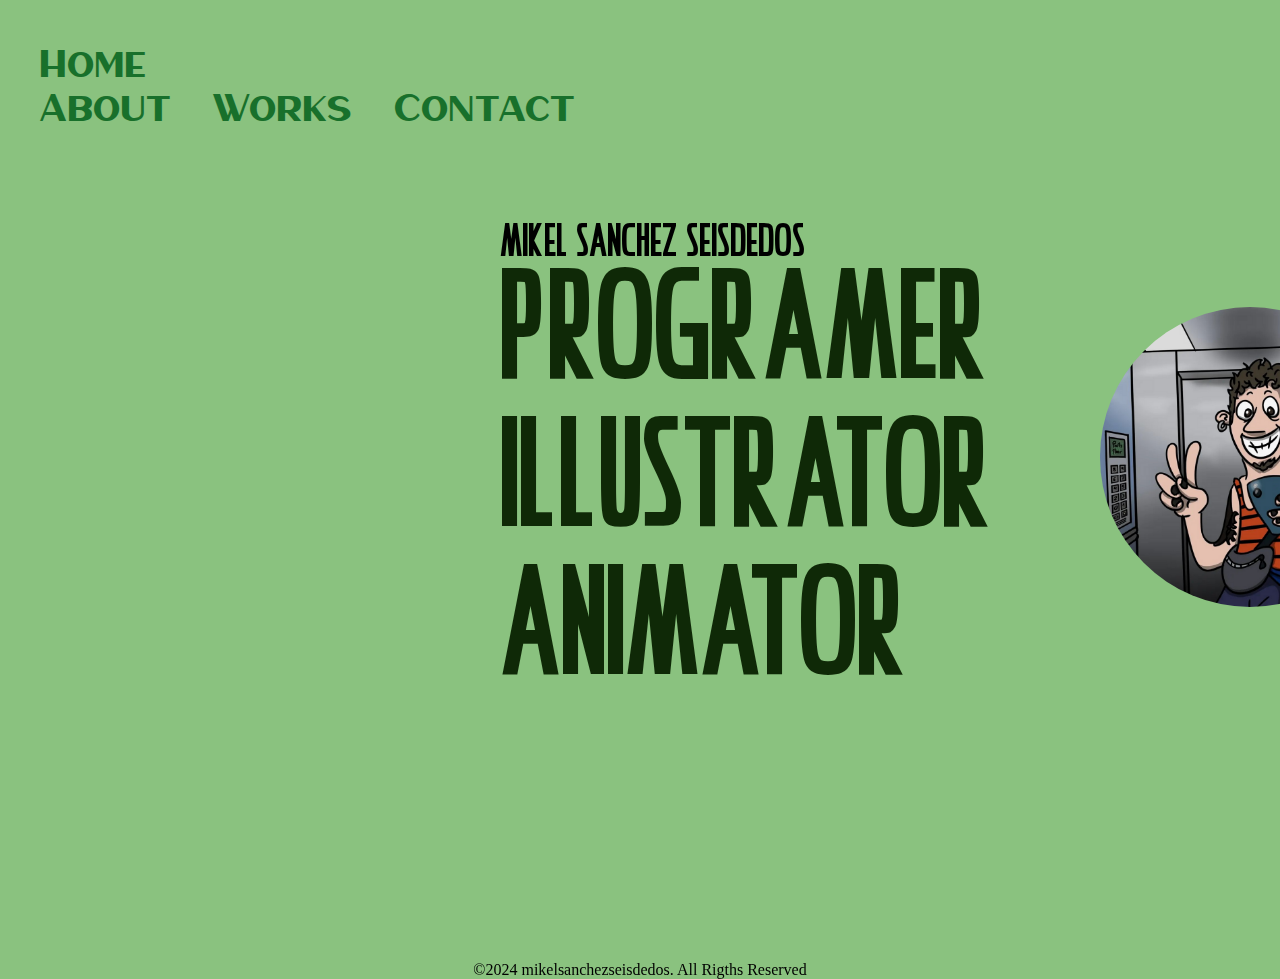
<file: index.html>
<!DOCTYPE html>
<html lang="en">
  <head>
    <meta charset="UTF-8" />
    <meta name="viewport" content="width=device-width, initial-scale=1.0" />
    <title>Mikel Sánchez Seisdedos "Porfolio"</title>
    <link rel="stylesheet" href="porfolio.css" />
  </head>

  <body class="bodyIndex">
    <header class="cabecera">
      <a id="home" class="enlacespagina" href="index.html">Home</a>

      <a id="about" class="enlacespagina" href="porfolio_aboutme.html">About</a>
      <a id="works" class="enlacespagina" href="porfolio_works.html">Works</a>
      <a id="contact" class="enlacespagina" href="porfolio_contacto.html">Contact</a>
    </header>
    <main>
      <div id="homeElements">
        <div>
          <p id="Nombre">Mikel Sanchez Seisdedos</p>
          <p id="profesion">Programer</p>
          <p id="profesion">Illustrator</p>
          <p id="profesion">Animator</p>
        </div>
        <img
          id="imagendeinicio"
          src="Recursos/imagenes/Screenshot 2024-03-25 at 23-55-50 Mikelondrio 6-D-2 (@mikelondrio) • Fotos y vídeos de Instagram.png"
          alt="Dibujo de inicio"
        />
      </div>
    </main>
    <footer>
      <p id="footermikelH">©2024 mikelsanchezseisdedos. All Rigths Reserved</p>
    </footer>
  </body>
</html>
</file>
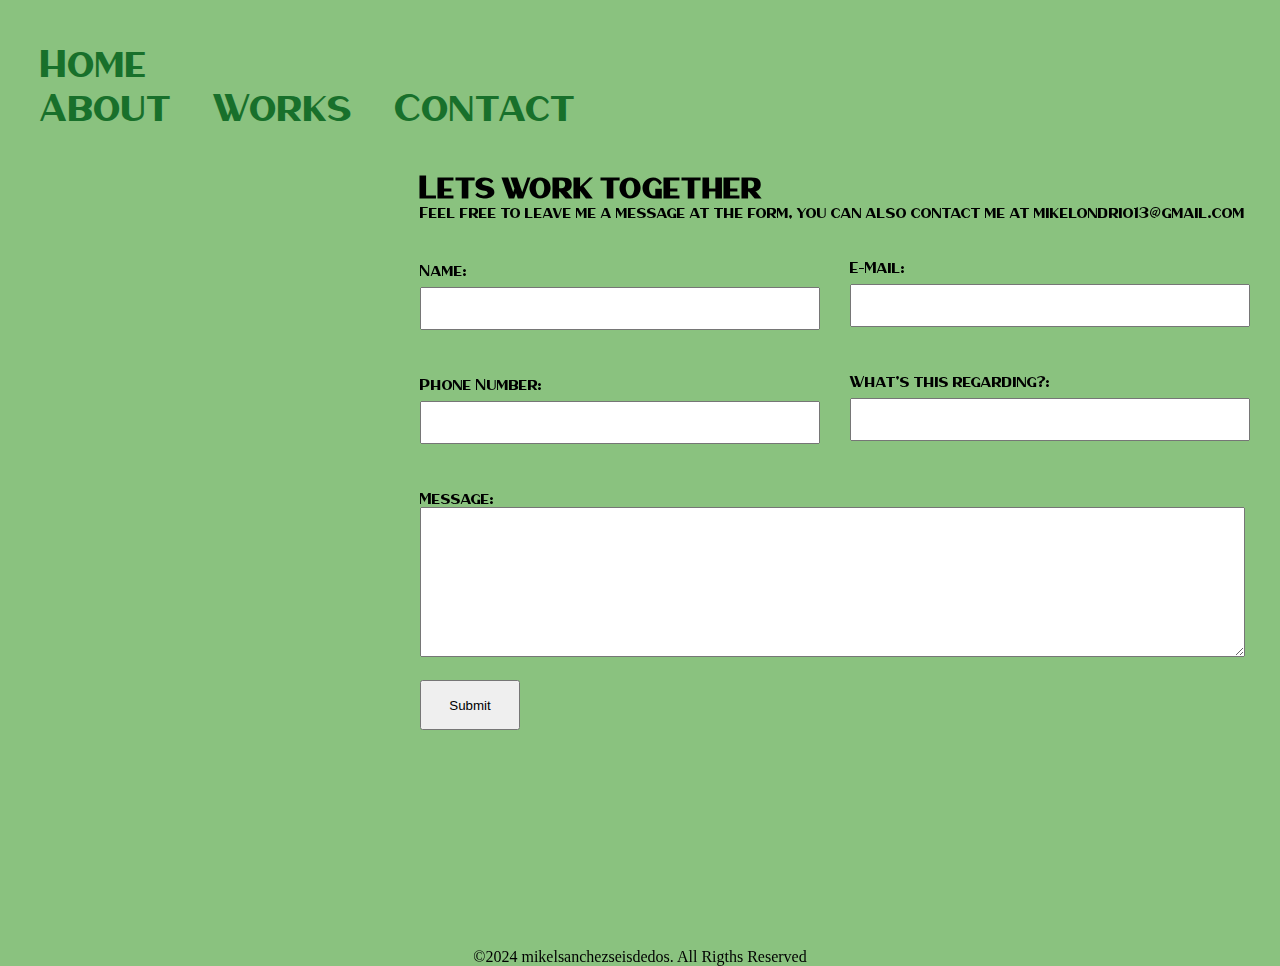
<file: porfolio_contacto.html>
<!DOCTYPE html>
<html lang="en">
<head>
    <meta charset="UTF-8">
    <meta name="viewport" content="width=device-width, initial-scale=1.0">
    <title>Mikel Sánchez Seisdedos "Porfolio"</title>
    <link rel="stylesheet" href="porfolio.css">
</head>

<body>
    <header>
        <a id="home" class="enlacesPagina" href="index.html">Home</a>

        <a id="about" class="enlacesPagina" href="porfolio_aboutme.html">About</a>
        <a id="works" class="enlacesPagina" href="porfolio_works.html">Works</a>
        <a id="contact" class="enlacesPagina" href="porfolio_contacto.html">Contact</a>
    </header>

    <main>
        <div id="contacto">
            <div id="textoContact">
                <h1>Lets work together</h1>
                <p>Feel free to leave me a message at the form, you can also contact me at mikelondrio13@gmail.com</p>
            </div>
            <div id="contactBox" class="contactBoxName">
                <label for="nombre">Name:</label><br>
                <input type="text" id="nombre" name="nombre" required>
            </div>
            <div id="contactBox" class="contactBoxEmail">
                <label for="email">E-Mail:</label><br>
                <input type="email" id="email" name="email" required>
            </div>
            <div id="contactBox" class="contactBoxTelefono">
                <label for="telefono">Phone Number:</label><br>
                <input type="text" id="telefono" name="telefono" required>
            </div>
            <div id="contactBox" class="contactBoxWhat">
                <label for="nombre">What's this regarding?:</label><br>
                <input type="text" id="nombre" name="nombre" required>
            </div>

            <div id="contactBox" class="contactBoxMesagge">
                <label for="comentarios">Message:</label><br>
                <textarea id="comentarios" name="comentarios"></textarea>
            </div>
    
            <button id="contactButton" type="submit">Submit</button>
        </div>
   </main>
   <footer>
        <p id="footermikelC">©2024 mikelsanchezseisdedos. All Rigths Reserved</p>     
   </footer>

</body>
</html>
</file>
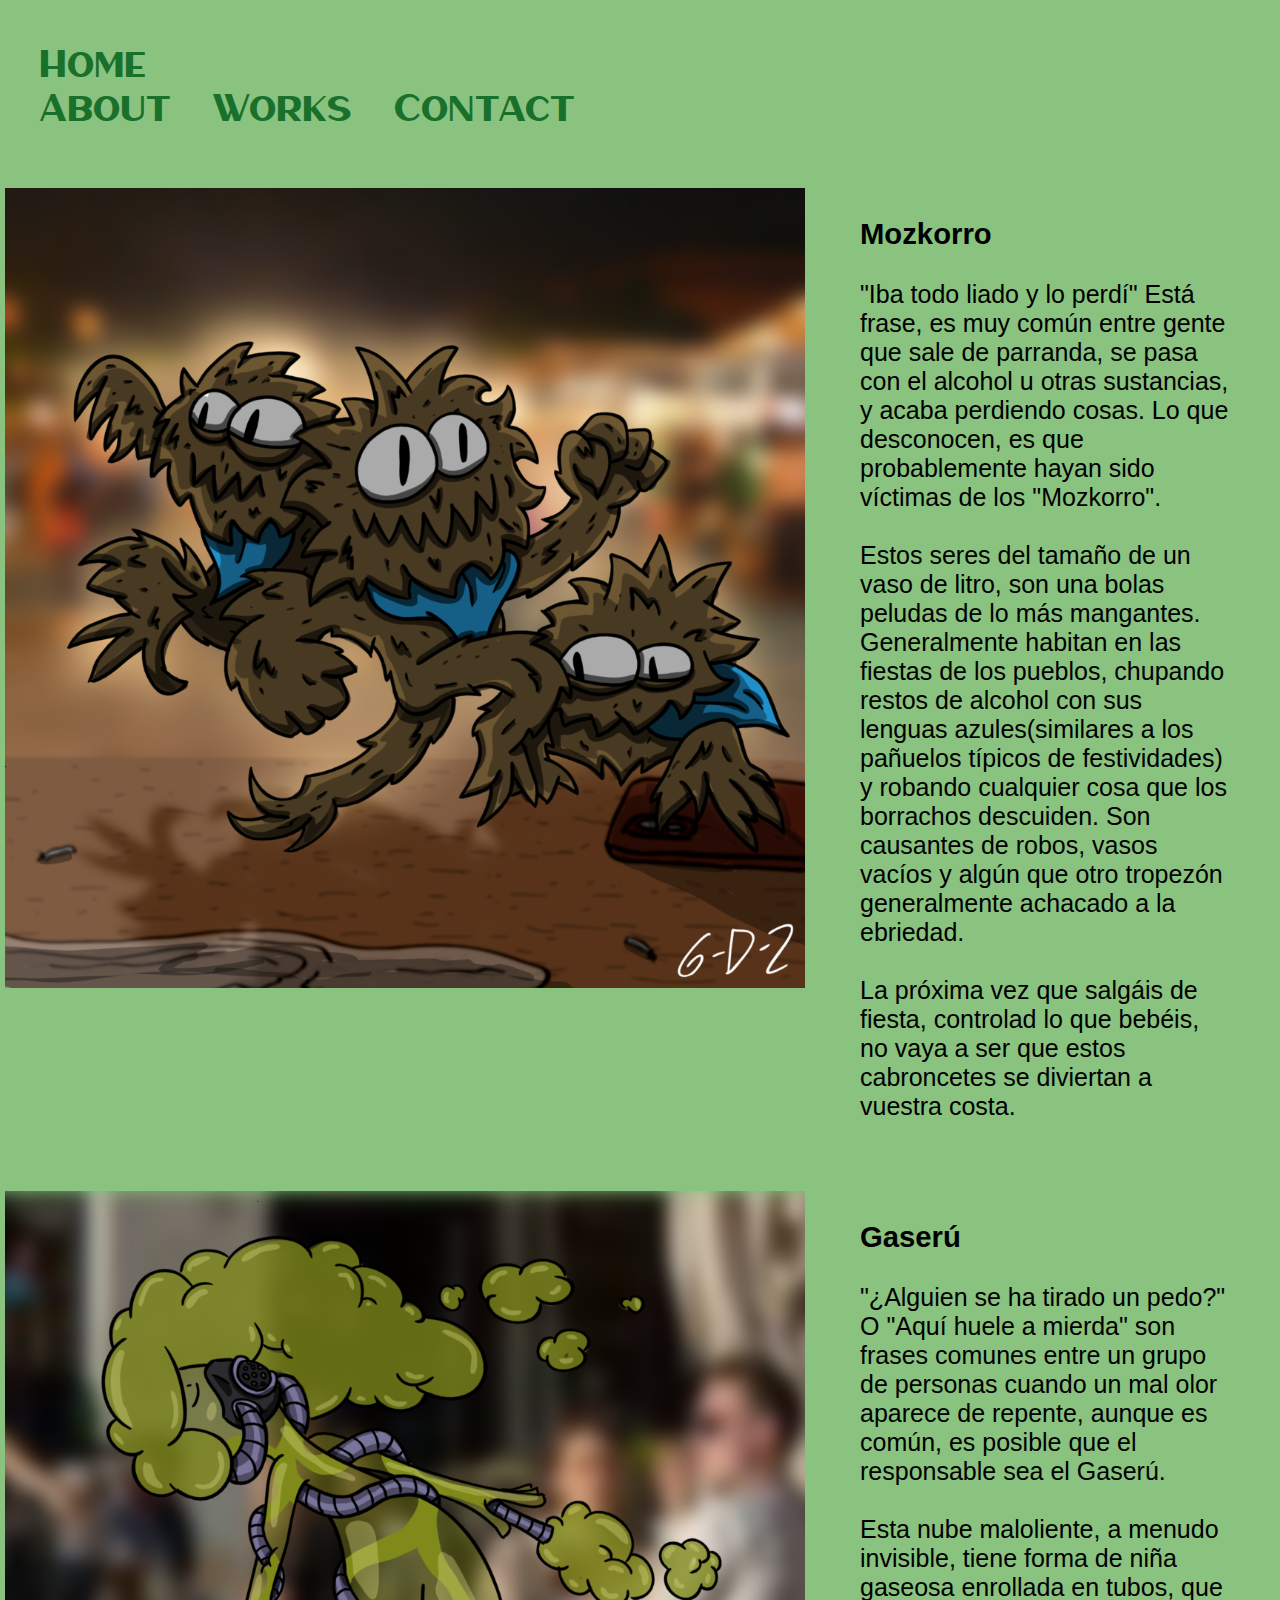
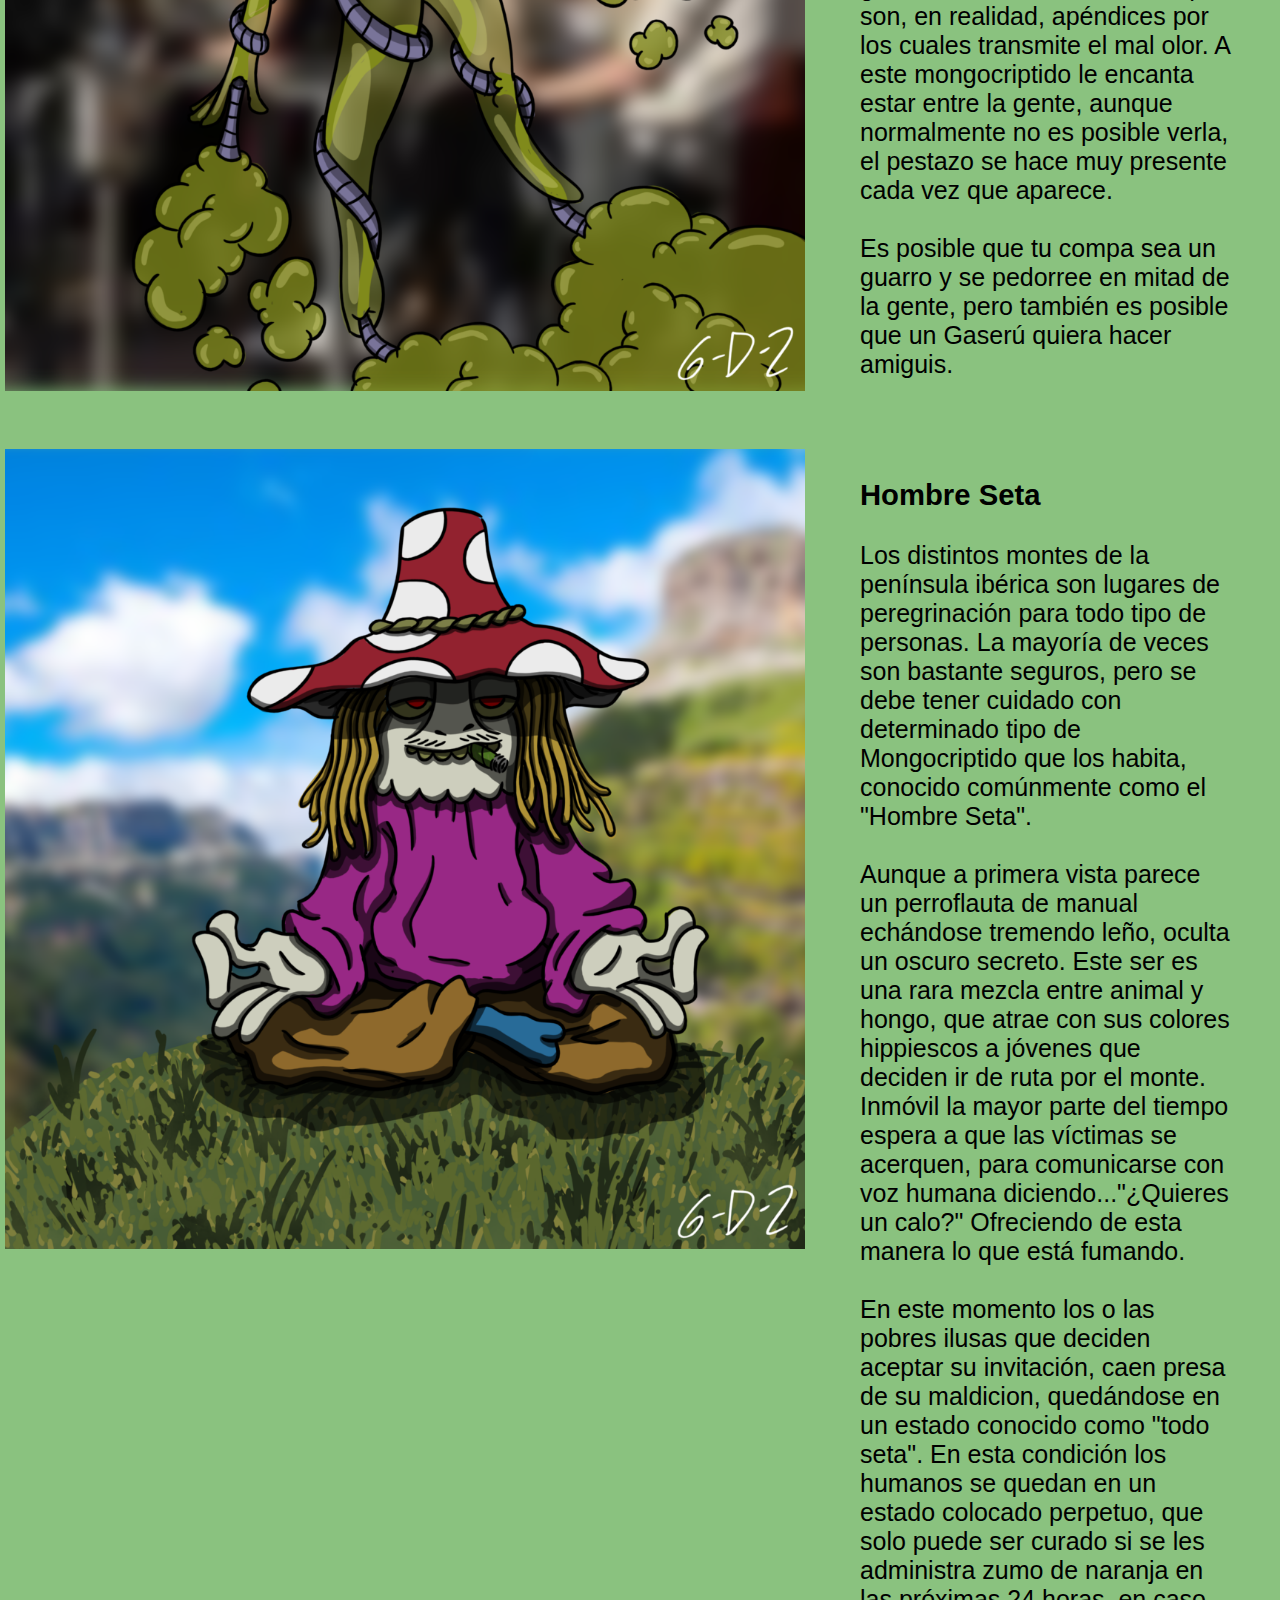
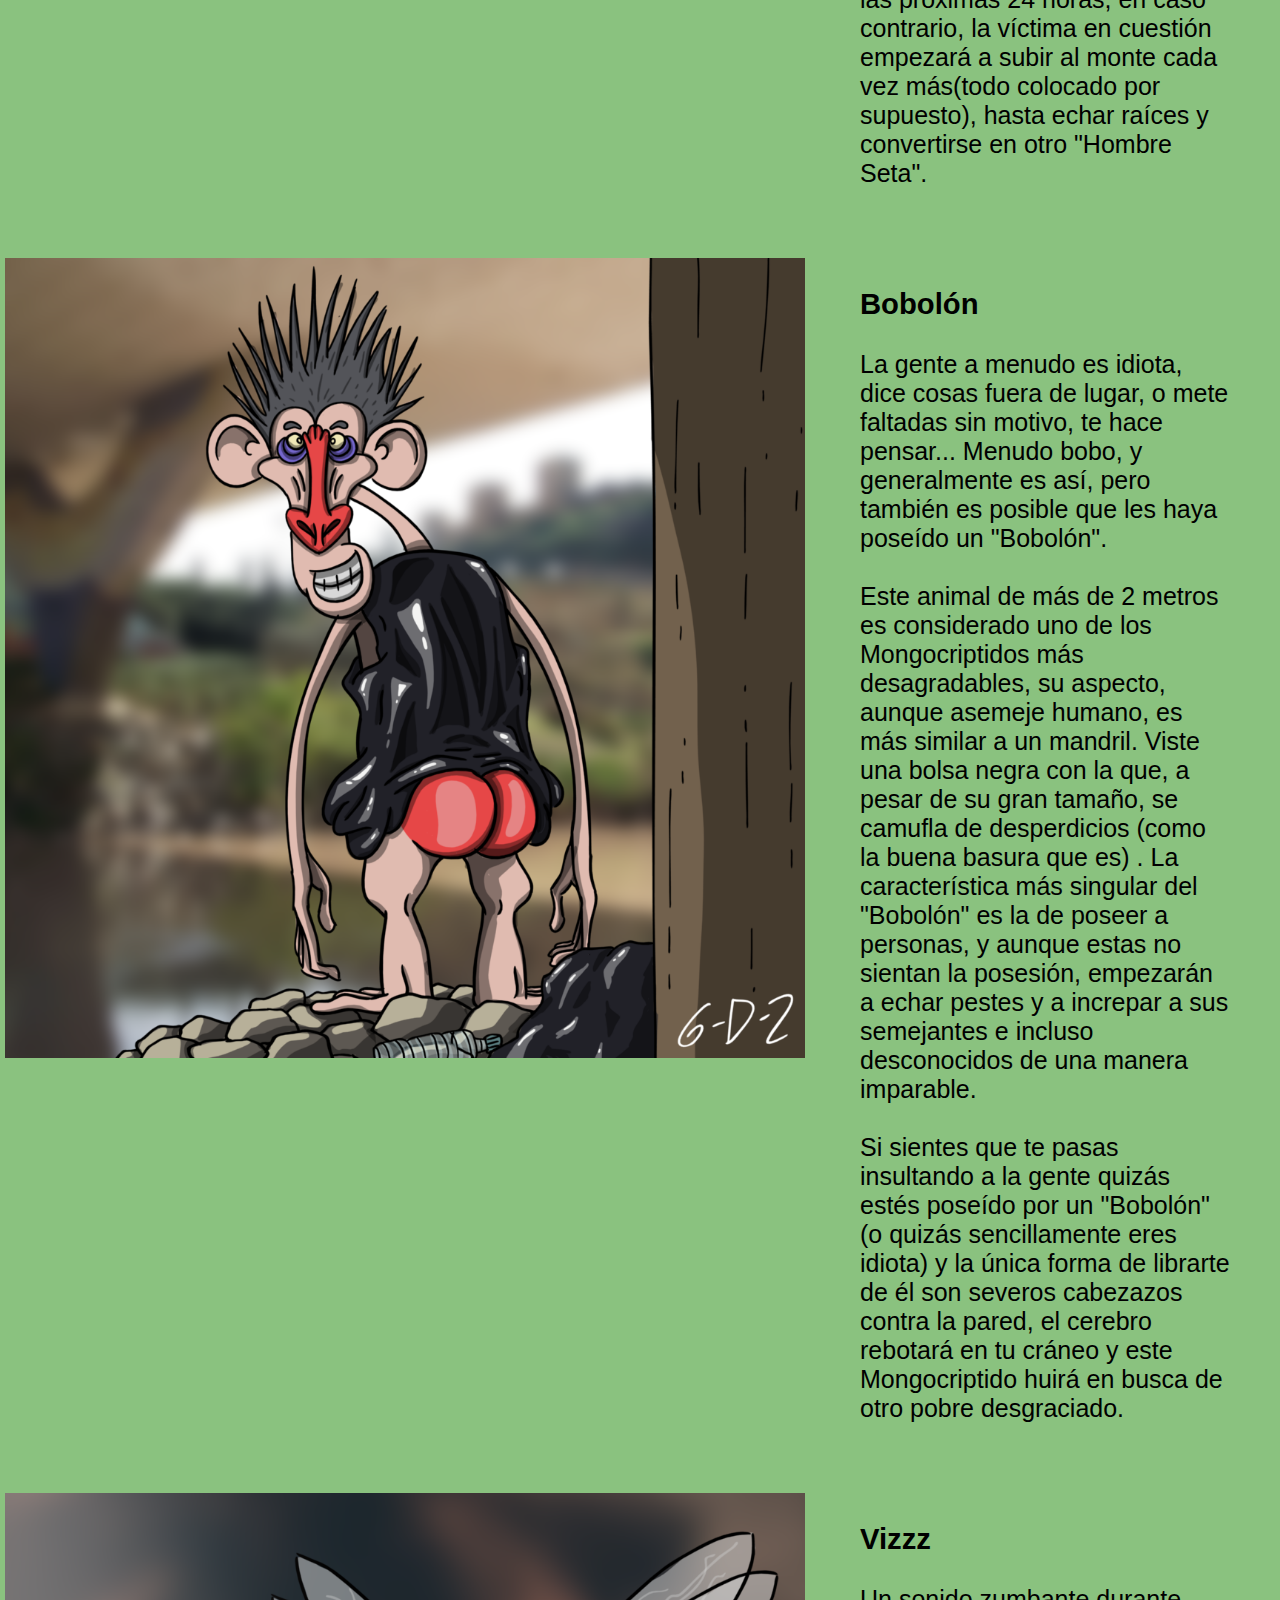
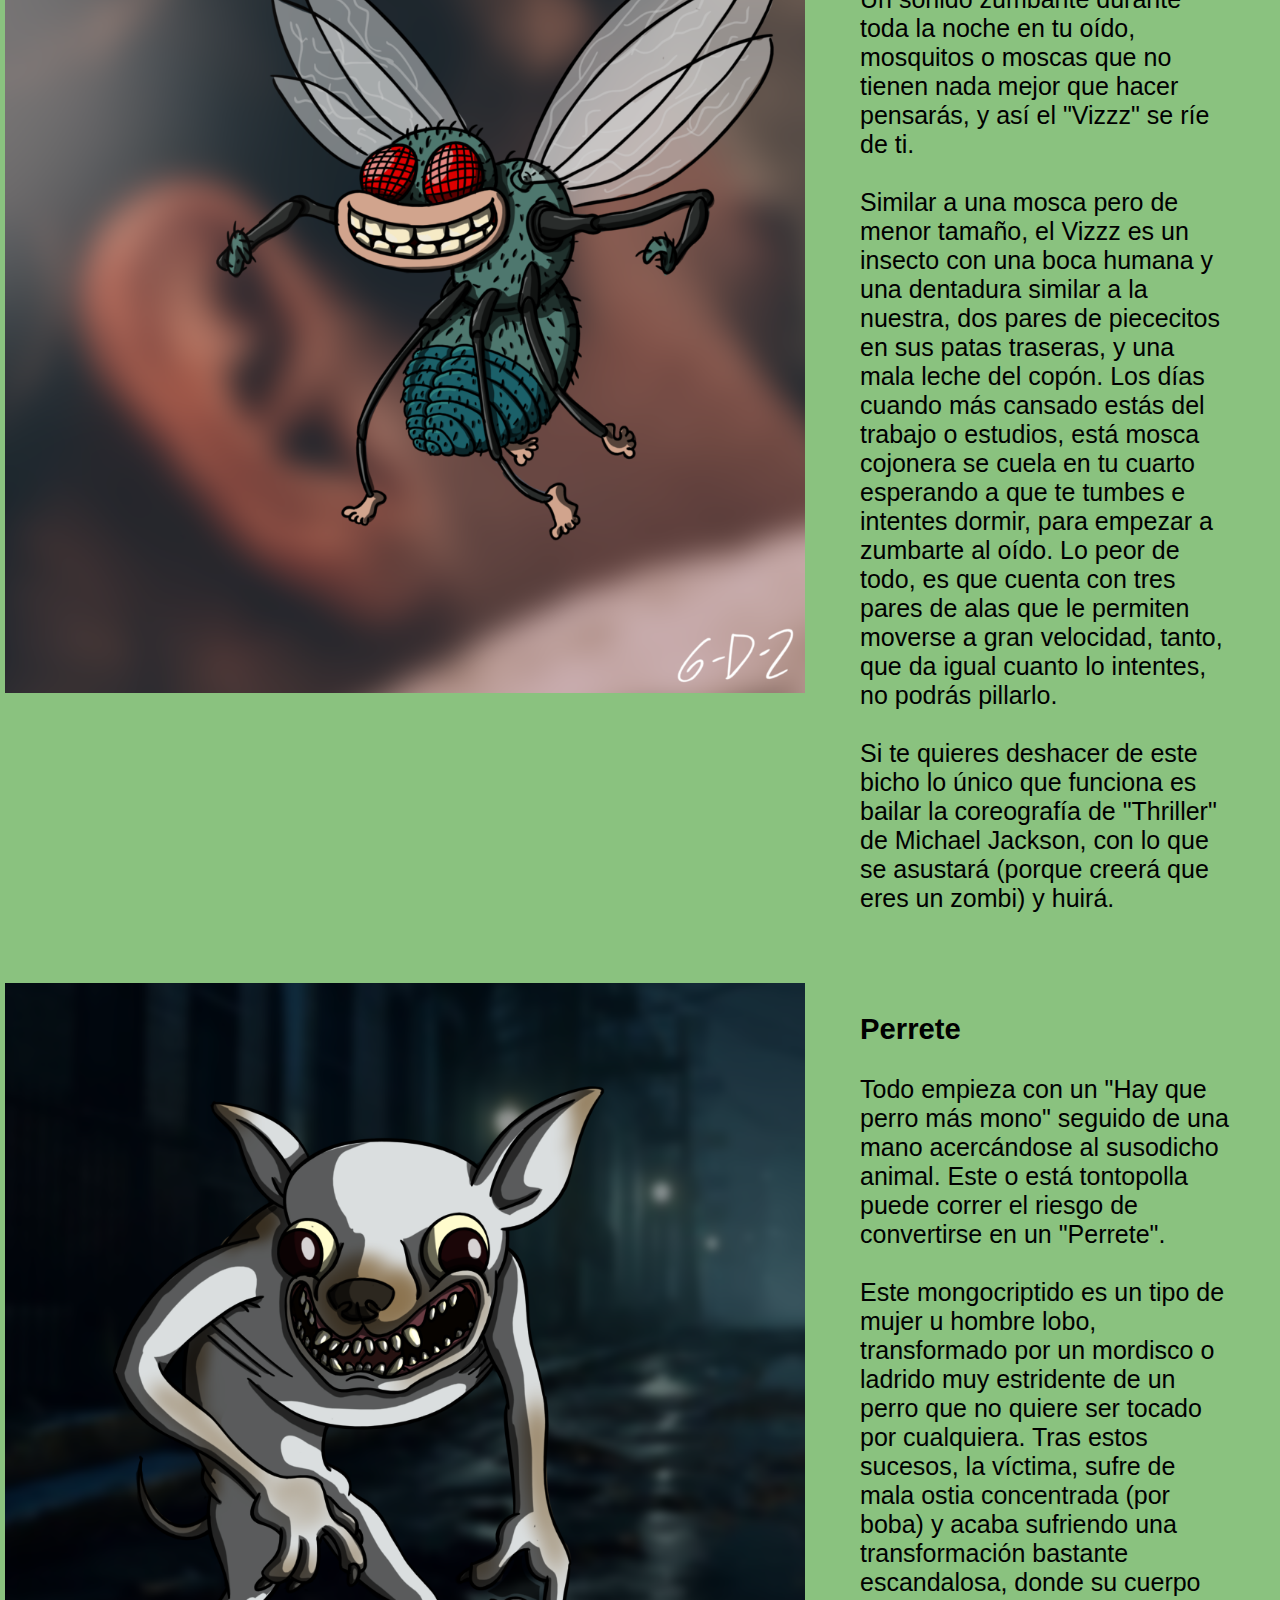
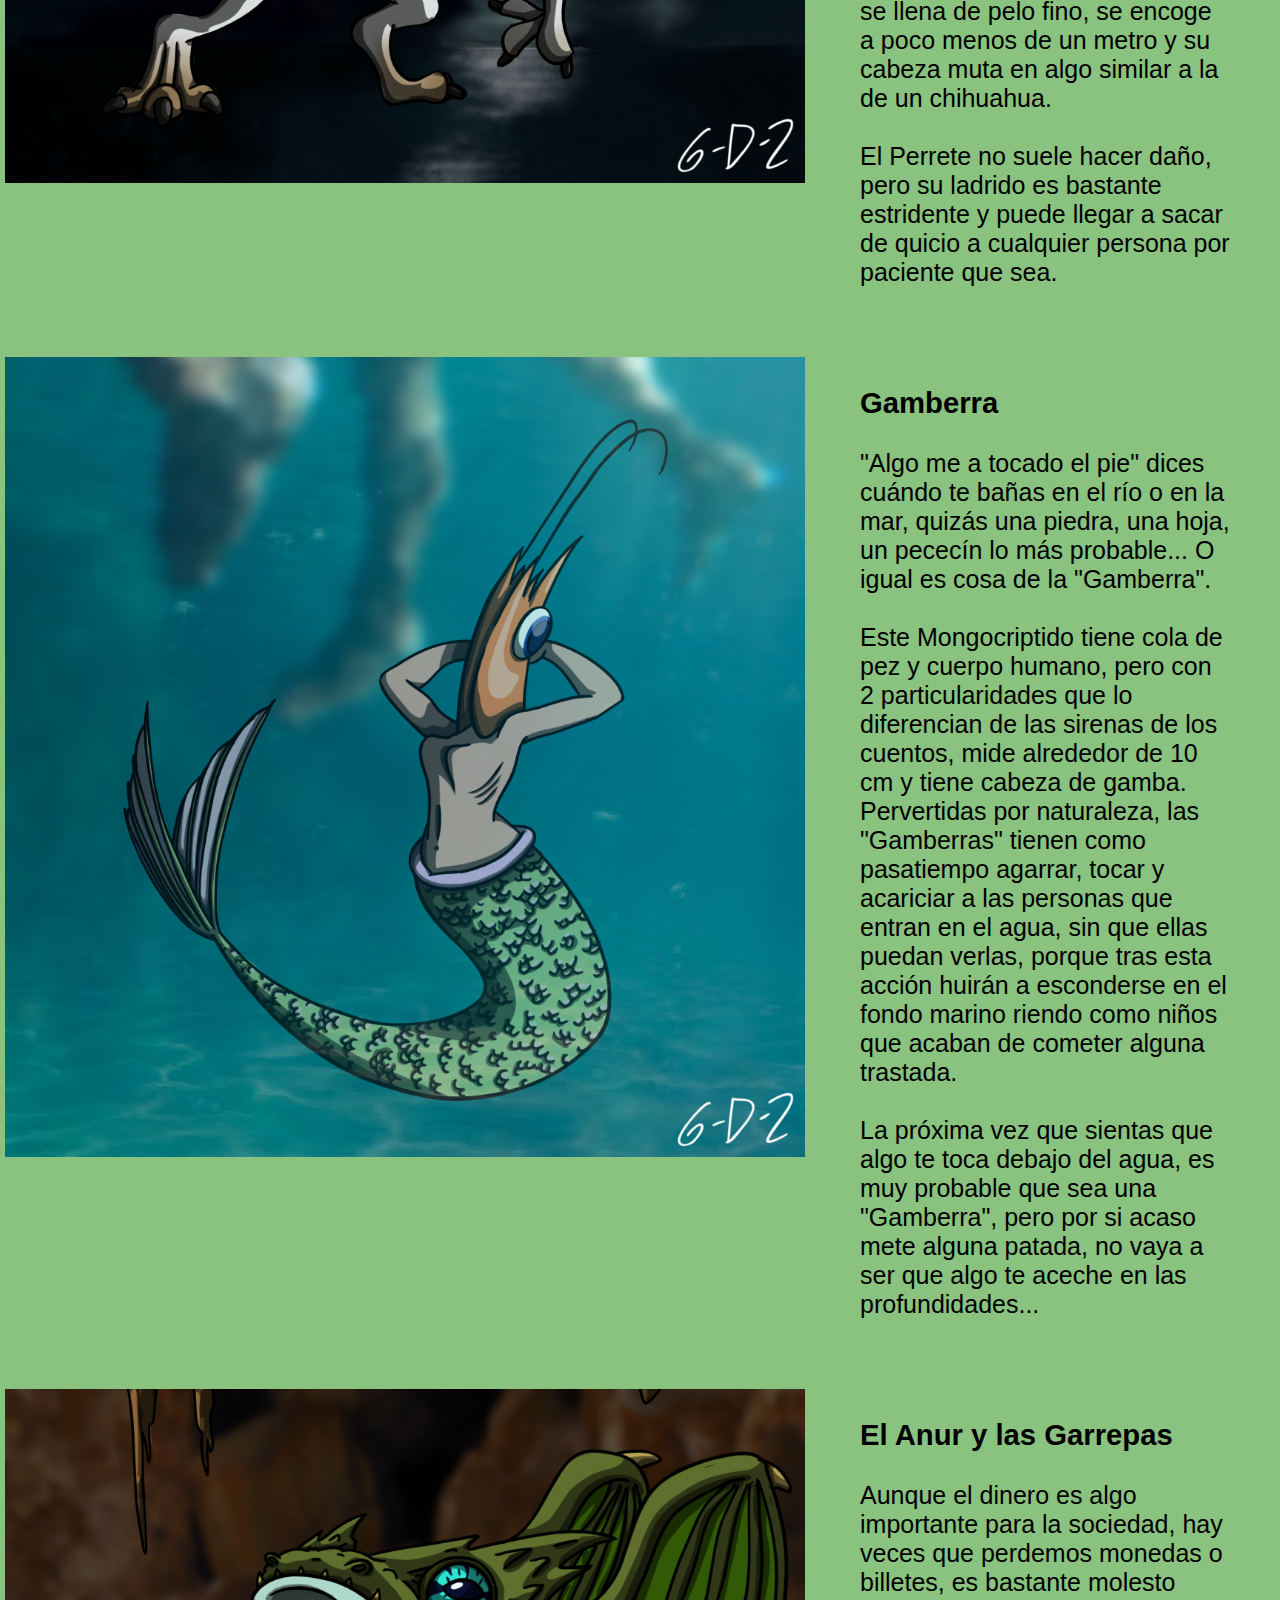
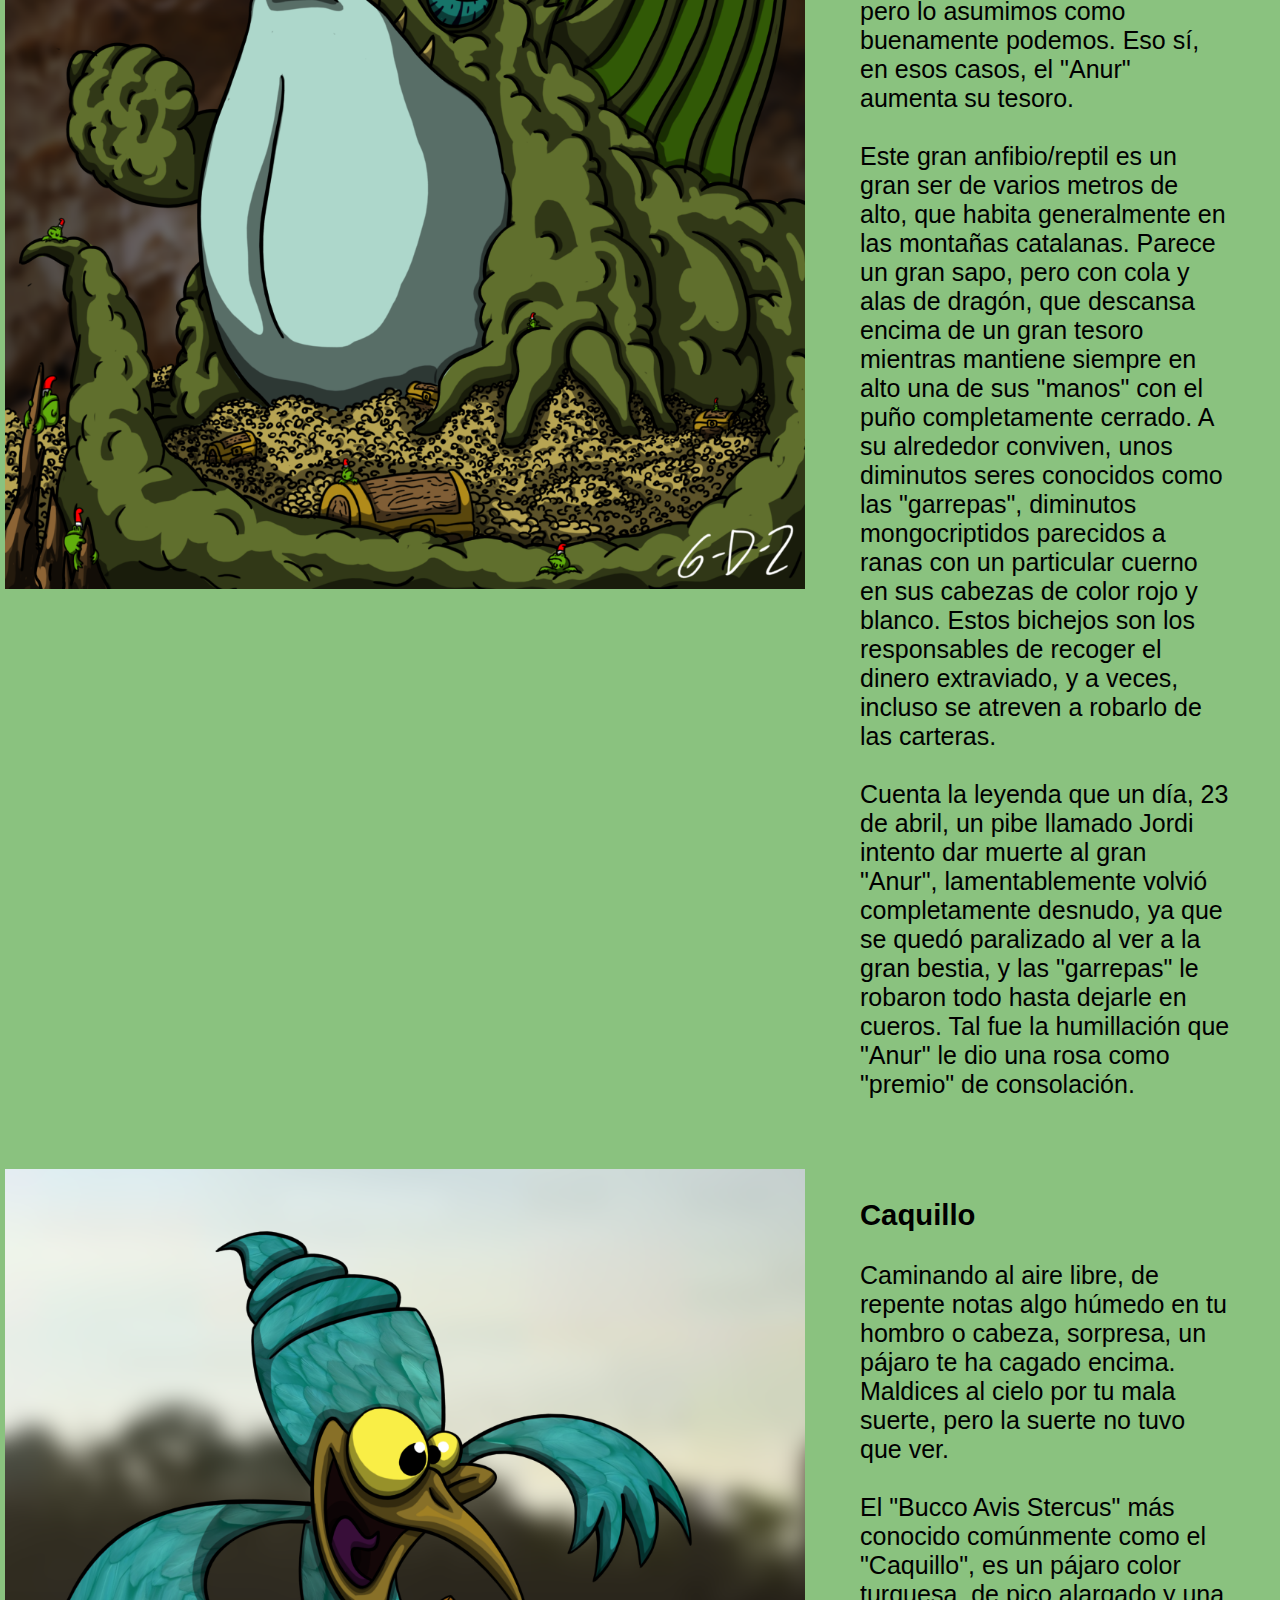
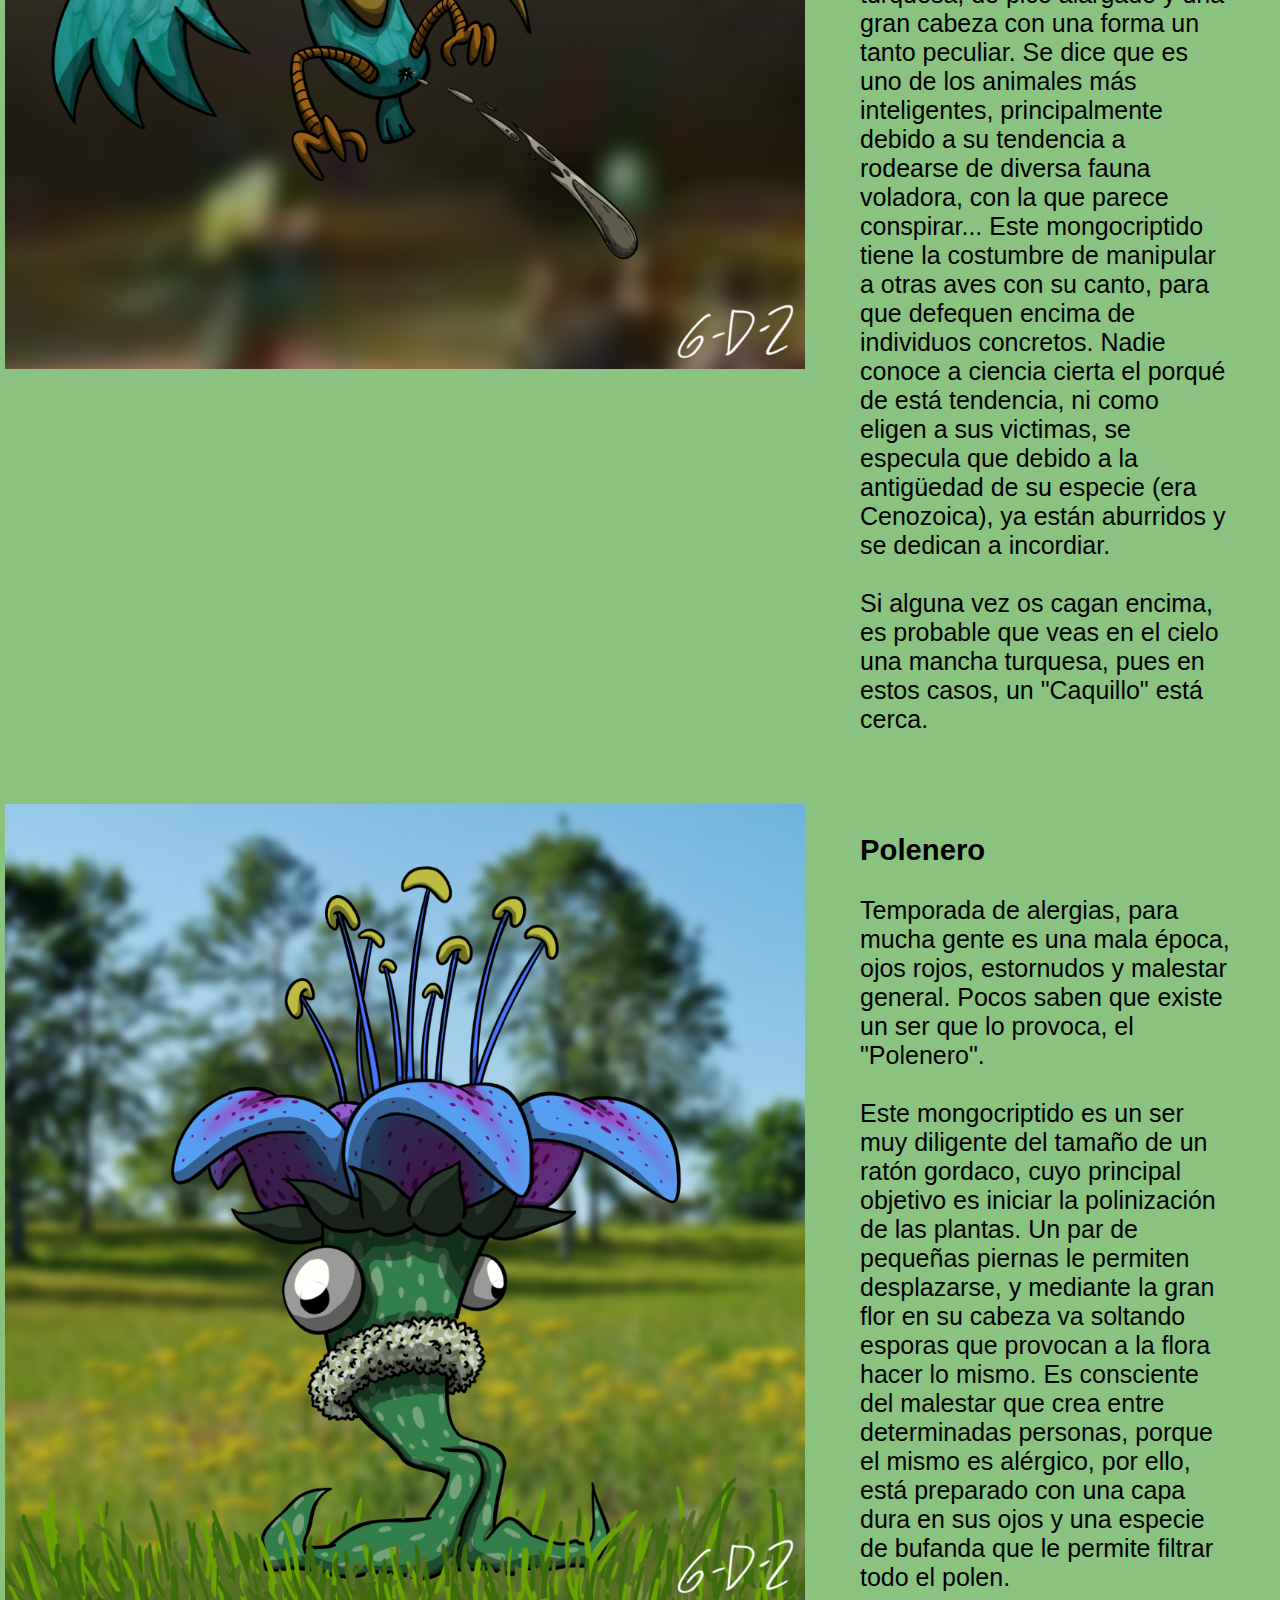
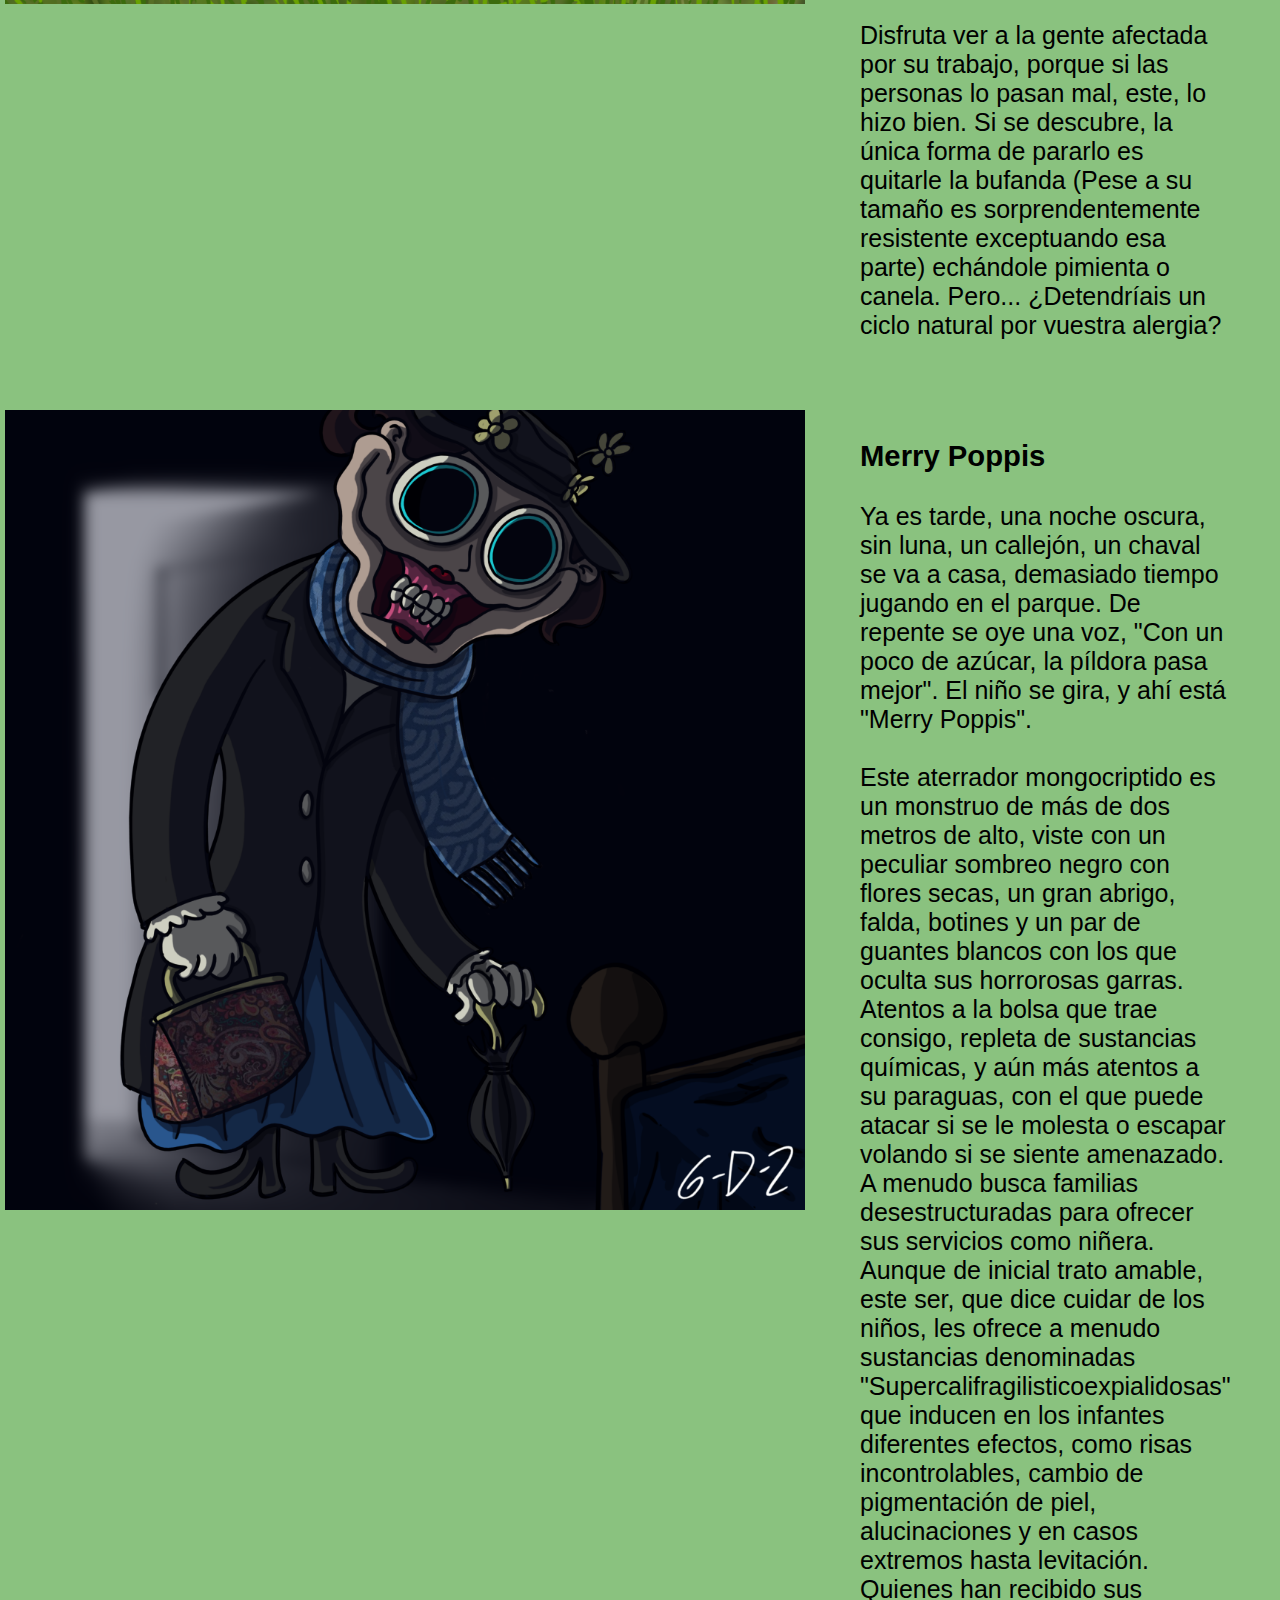
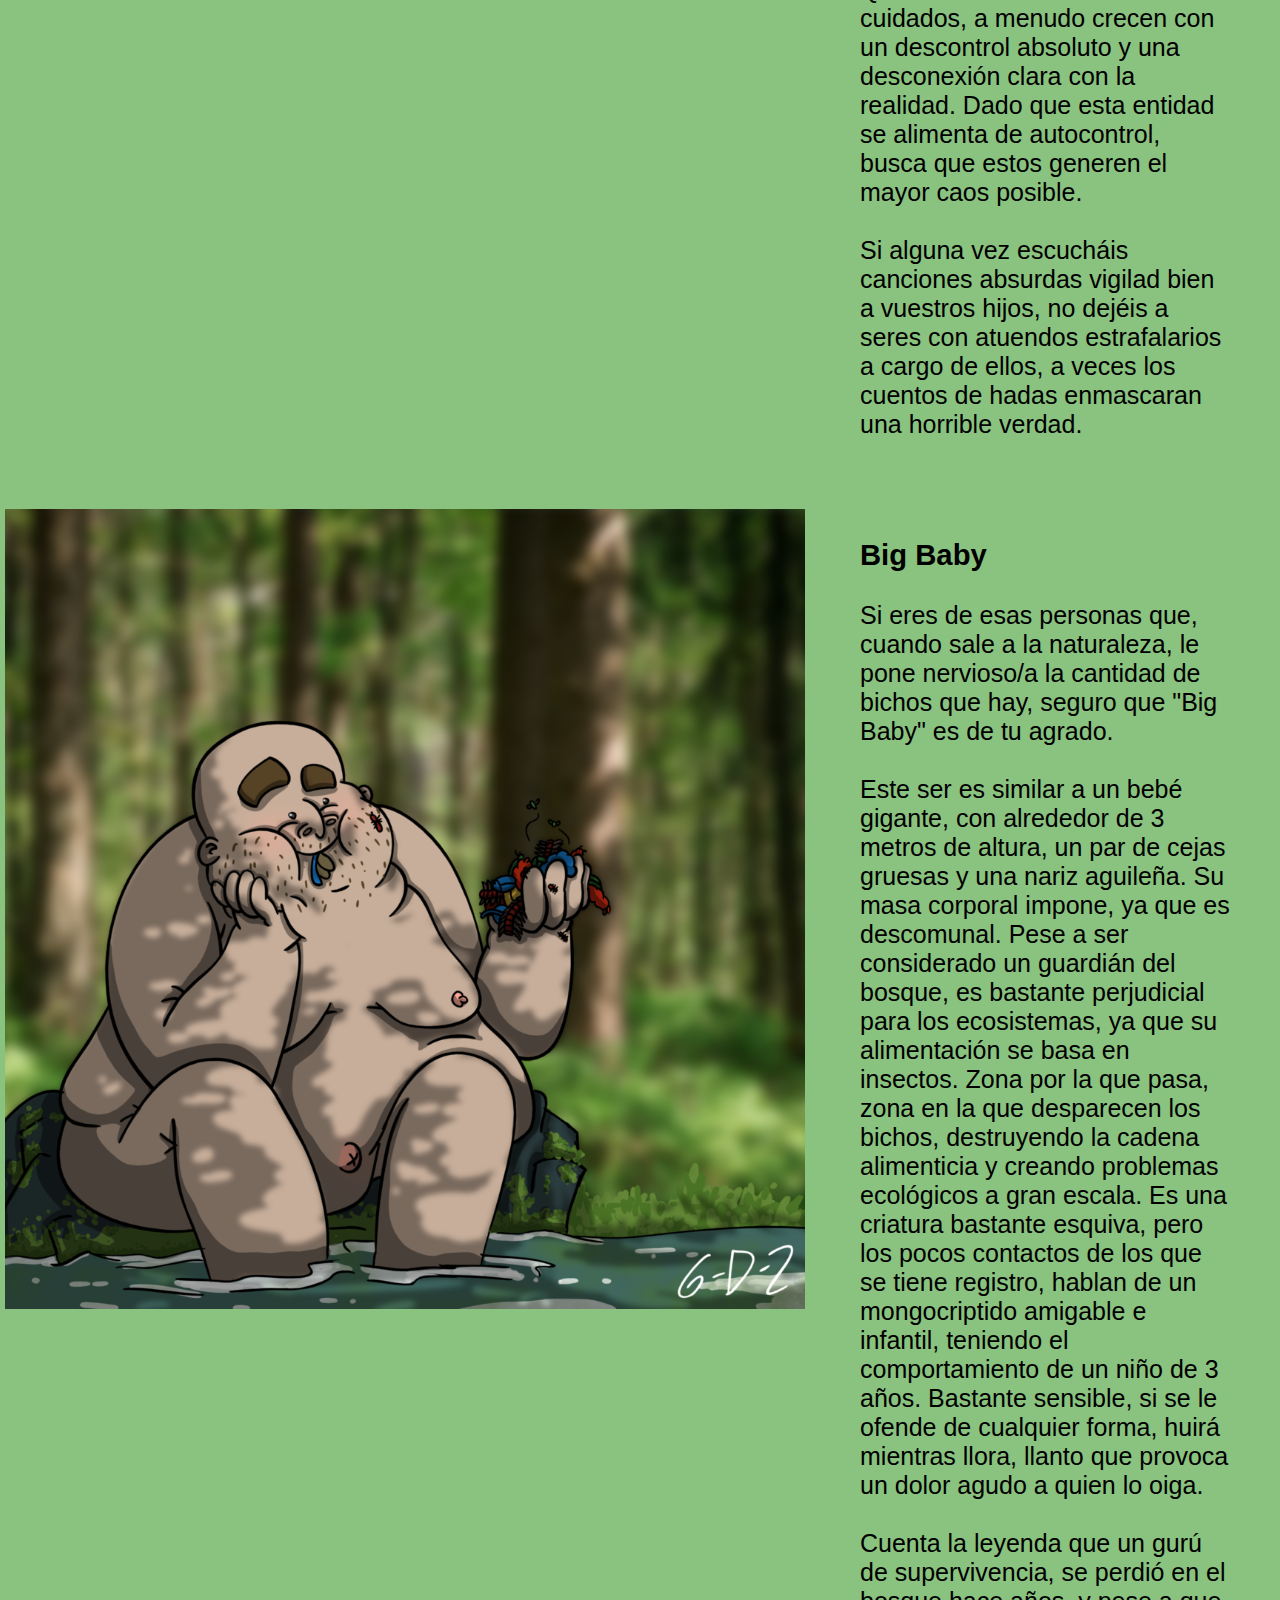
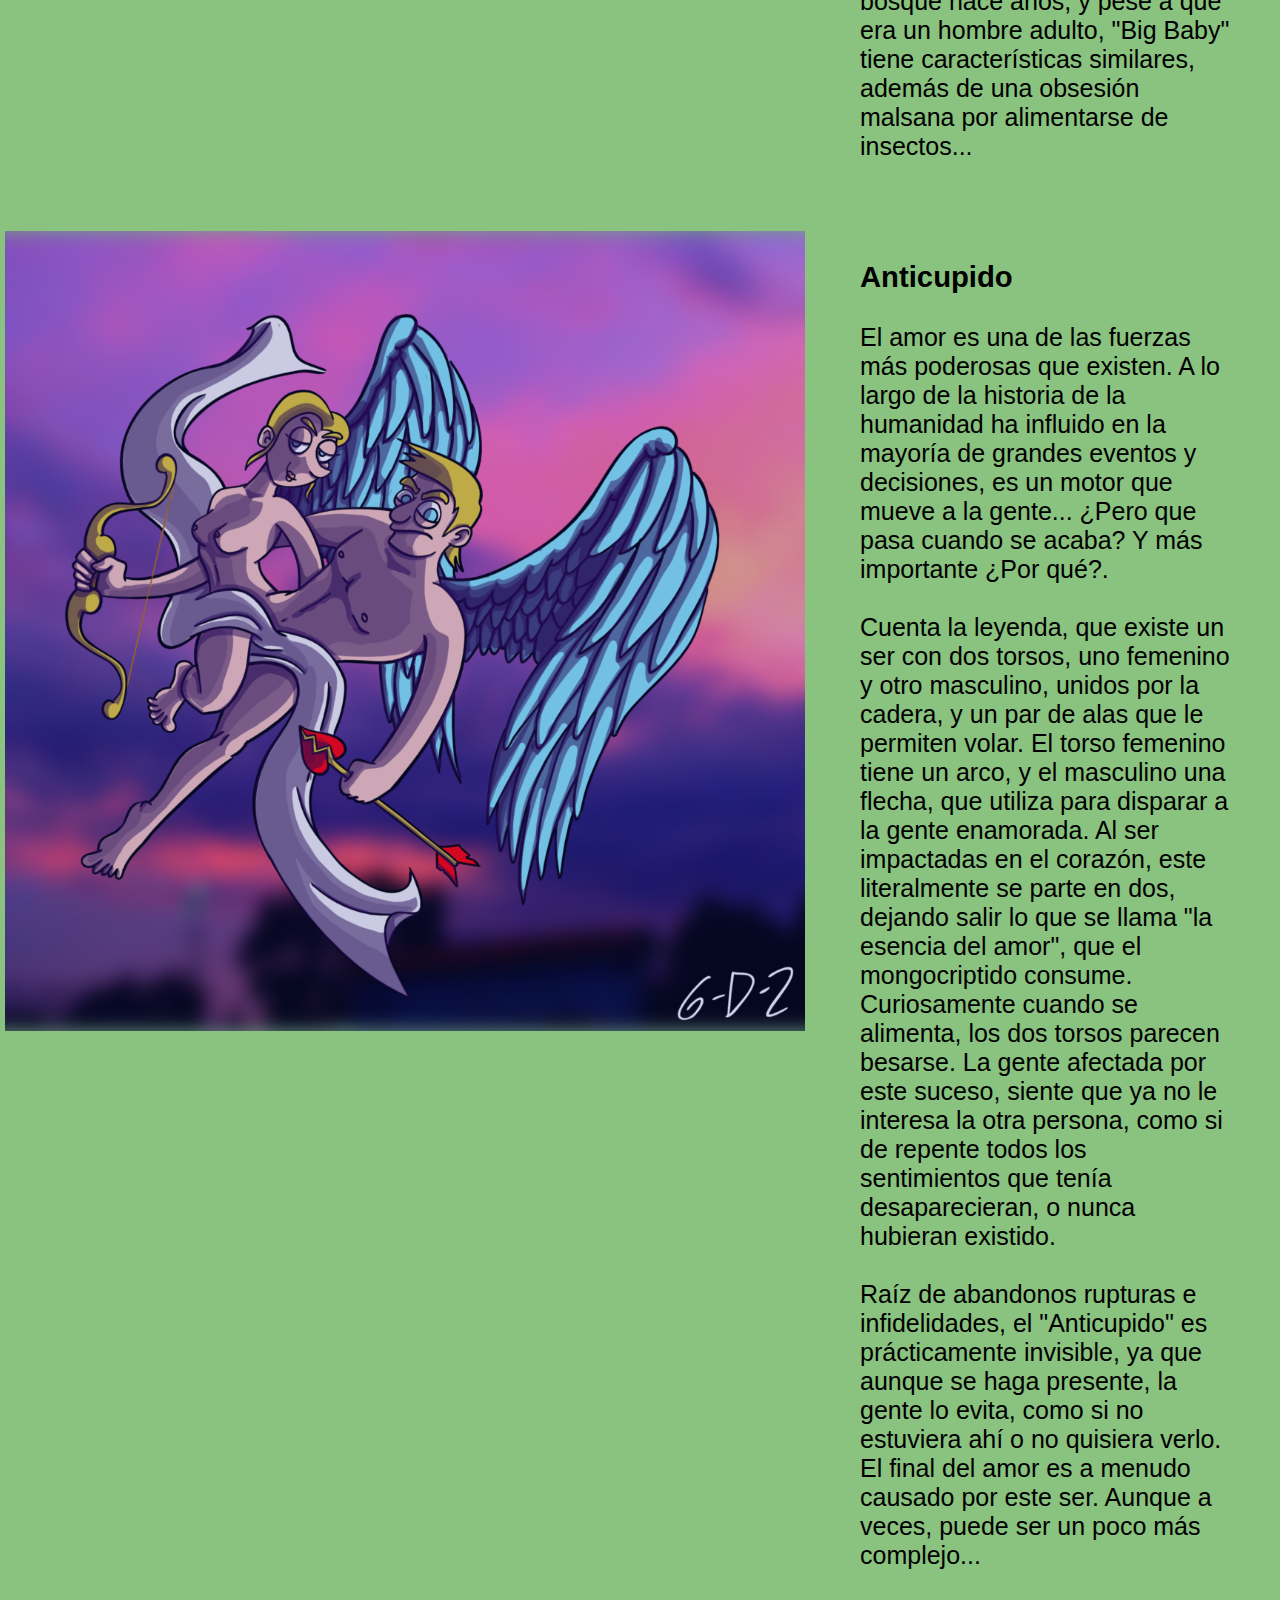
<file: porfolio_criptozoo.html>
<!DOCTYPE html>
<html lang="en">
  <head>
    <meta charset="UTF-8" />
    <meta name="viewport" content="width=device-width, initial-scale=1.0" />
    <title>Mikel Sánchez Seisdedos "Porfolio</title>
    <link rel="stylesheet" href="porfolio.css" />
  </head>

  <body>
    <header>
      <a id="home" class="enlacespagina" href="index.html">Home</a>

      <a id="about" class="enlacespagina" href="porfolio_aboutme.html">About</a>
      <a id="works" class="enlacespagina" href="porfolio_works.html">Works</a>
      <a id="contact" class="enlacespagina" href="porfolio_contacto.html"
        >Contact</a
      >
    </header>

    <main class="criptoGeneral">

      <div class="criptoObject1">

        <img src="Recursos/imagenes/Cryptozoologia/Mozkorro.png" alt="Mozkorro" class="criptoimg">

        <section class="criptoText">
          <h3>Mozkorro</h3><br>
          <p>"Iba todo liado y lo perdí" Está frase, es muy común entre gente que sale de parranda, se pasa con el alcohol u otras sustancias, y acaba perdiendo cosas.

            Lo que desconocen, es que probablemente hayan sido víctimas de los "Mozkorro". <br><br>
            
            Estos seres del tamaño de un vaso de litro, son una bolas peludas de lo más mangantes. Generalmente habitan en las fiestas de los pueblos, chupando restos de alcohol con sus lenguas azules(similares a los pañuelos típicos de festividades) y robando cualquier cosa que los borrachos descuiden. Son causantes de robos, vasos vacíos y algún que otro tropezón generalmente achacado a la ebriedad.
            
            <br><br>La próxima vez que salgáis de fiesta, controlad lo que bebéis, no vaya a ser que estos cabroncetes se diviertan a vuestra costa.</p>
        </section>

      </div>

      <div class="criptoObject2">

        <img src="Recursos/imagenes/Cryptozoologia/Gaserú.png" alt="Gaserú" class="criptoimg">

        <section class="criptoText">
          <h3>Gaserú</h3><br>
          <p>"¿Alguien se ha tirado un pedo?" O "Aquí huele a mierda" son frases comunes entre un grupo de personas cuando un mal olor aparece de repente, aunque es común, es posible que el responsable sea el Gaserú.<br><br>

            Esta nube maloliente, a menudo invisible, tiene forma de niña gaseosa enrollada en tubos, que son, en realidad, apéndices por los cuales transmite el mal olor. A este mongocriptido le encanta estar entre la gente, aunque normalmente no es posible verla, el pestazo se hace muy presente cada vez que aparece.
            
            <br><br>Es posible que tu compa sea un guarro y se pedorree en mitad de la gente, pero también es posible que un Gaserú quiera hacer amiguis.</p>
        </section>

      </div>

      <div class="criptoObject3">

        <img src="Recursos/imagenes/Cryptozoologia/Hombre_Seta.png" alt="Hombre Seta" class="criptoimg">

        <section class="criptoText">
          <h3>Hombre Seta</h3><br>
          <p>Los distintos montes de la península ibérica son lugares de peregrinación para todo tipo de personas. La mayoría de veces son bastante seguros, pero se debe tener cuidado con determinado tipo de Mongocriptido que los habita, conocido comúnmente como el "Hombre Seta".<br><br>

            Aunque a primera vista parece un perroflauta de manual echándose tremendo leño, oculta un oscuro secreto. Este ser es una rara mezcla entre animal y hongo, que atrae con sus colores hippiescos a jóvenes que deciden ir de ruta por el monte.
            Inmóvil la mayor parte del tiempo espera a que las víctimas se acerquen, para comunicarse con voz humana diciendo..."¿Quieres un calo?" Ofreciendo de esta manera lo que está fumando.<br><br>
            
            En este momento los o las pobres ilusas que deciden aceptar su invitación, caen presa de su maldicion, quedándose en un estado conocido como "todo seta". En esta condición los humanos se quedan en un estado colocado perpetuo, que solo puede ser curado si se les administra zumo de naranja en las próximas 24 horas, en caso contrario, la víctima en cuestión empezará a subir al monte cada vez más(todo colocado por supuesto), hasta echar raíces y convertirse en otro "Hombre Seta".
          </p>
        </section>
    </div>


    <div class="criptoObject4">
      <img src="Recursos/imagenes/Cryptozoologia/Bobolon.png" alt="Bobolón" class="criptoimg">

      <section class="criptoText">
        <h3>Bobolón</h3><br>
        <p>La gente a menudo es idiota, dice cosas fuera de lugar, o mete faltadas sin motivo, te hace pensar... Menudo bobo, y generalmente es así, pero también es posible que les haya poseído un "Bobolón".<br><br>

          Este animal de más de 2 metros es considerado uno de los Mongocriptidos más desagradables, su aspecto, aunque asemeje humano, es más similar a un mandril. Viste una bolsa negra con la que, a pesar de su gran tamaño, se camufla de desperdicios (como la buena basura que es) .
          
          La característica más singular del "Bobolón" es la de poseer a personas, y aunque estas no sientan la posesión, empezarán a echar pestes y a increpar a sus semejantes e incluso desconocidos de una manera imparable.<br><br>
          
          Si sientes que te pasas insultando a la gente quizás estés poseído por un "Bobolón" (o quizás sencillamente eres idiota) y la única forma de librarte de él son severos cabezazos contra la pared, el cerebro rebotará en tu cráneo y este Mongocriptido huirá en busca de otro pobre desgraciado.</p>
      </section>
    </div>

    <div class="criptoObject5">
      <img src="Recursos/imagenes/Cryptozoologia/Vizzzu.png" alt="Vizzz" class="criptoimg">

      <section class="criptoText">
        <h3>Vizzz</h3><br>
        <p>Un sonido zumbante durante toda la noche en tu oído, mosquitos o moscas que no tienen nada mejor que hacer pensarás, y así el "Vizzz" se ríe de ti.<br><br>

          Similar a una mosca pero de menor tamaño, el Vizzz es un insecto con una boca humana y una dentadura similar a la nuestra, dos pares de piececitos en sus patas traseras, y una mala leche del copón.
          
          Los días cuando más cansado estás del trabajo o estudios, está mosca cojonera se cuela en tu cuarto esperando a que te tumbes e intentes dormir, para empezar a zumbarte al oído. Lo peor de todo, es que cuenta con tres pares de alas que le permiten moverse a gran velocidad, tanto, que da igual cuanto lo intentes, no podrás pillarlo.<br><br>
          
          Si te quieres deshacer de este bicho lo único que funciona es bailar la coreografía de "Thriller" de Michael Jackson, con lo que se asustará (porque creerá que eres un zombi) y huirá.</p>
      </section>
    </div>

      <div class="criptoObject6">
        <img src="Recursos/imagenes/Cryptozoologia/Perrete.png" alt="Perrete" class="criptoimg">

        <section class="criptoText">
          <h3>Perrete</h3><br>
          <p>Todo empieza con un "Hay que perro más mono" seguido de una mano acercándose al susodicho animal. Este o está tontopolla puede correr el riesgo de convertirse en un "Perrete".<br><br>

            Este mongocriptido es un tipo de mujer u hombre lobo, transformado por un mordisco o ladrido muy estridente de un perro que no quiere ser tocado por cualquiera. Tras estos sucesos, la víctima, sufre de mala ostia concentrada (por boba) y acaba sufriendo una transformación bastante escandalosa, donde su cuerpo se llena de pelo fino, se encoge a poco menos de un metro y su cabeza muta en algo similar a la de un chihuahua.
            
            <br><br>El Perrete no suele hacer daño, pero su ladrido es bastante estridente y puede llegar a sacar de quicio a cualquier persona por paciente que sea.
            </p>
        </section>
    </div>

    <div class="criptoObject7">
      <img src="Recursos/imagenes/Cryptozoologia/gamberra.png" alt="" class="criptoimg">

      <section class="criptoText">
        <h3>Gamberra</h3><br>
        <p>"Algo me a tocado el pie" dices cuándo te bañas en el río o en la mar, quizás una piedra, una hoja, un pececín lo más probable... O igual es cosa de la "Gamberra".<br><br>

          Este Mongocriptido tiene cola de pez y cuerpo humano, pero con 2 particularidades que lo diferencian de las sirenas de los cuentos, mide alrededor de 10 cm y tiene cabeza de gamba.
          
          Pervertidas por naturaleza, las "Gamberras" tienen como pasatiempo agarrar, tocar y acariciar a las personas que entran en el agua, sin que ellas puedan verlas, porque tras esta acción huirán a esconderse en el fondo marino riendo como niños que acaban de cometer alguna trastada.
          
          <br><br>La próxima vez que sientas que algo te toca debajo del agua, es muy probable que sea una "Gamberra", pero por si acaso mete alguna patada, no vaya a ser que algo te aceche en las profundidades...</p>
      </section>
    </div>

    <div class="criptoObject8">
      <img src="Recursos/imagenes/Cryptozoologia/ANUR.png" alt="Gamberra" class="criptoimg">

      <section class="criptoText">
        <h3>El Anur y las Garrepas</h3><br>
        <p>Aunque el dinero es algo importante para la sociedad, hay veces que perdemos monedas o billetes, es bastante molesto pero lo asumimos como buenamente podemos. Eso sí, en esos casos, el "Anur" aumenta su tesoro.<br><br>

          Este gran anfibio/reptil es un gran ser de varios metros de alto, que habita generalmente en las montañas catalanas. Parece un gran sapo, pero con cola y alas de dragón, que descansa encima de un gran tesoro mientras mantiene siempre en alto una de sus "manos" con el puño completamente cerrado. A su alrededor conviven, unos diminutos seres conocidos como las "garrepas", diminutos mongocriptidos parecidos a ranas con un particular cuerno en sus cabezas de color rojo y blanco. Estos bichejos son los responsables de recoger el dinero extraviado, y a veces, incluso se atreven a robarlo de las carteras.
          
          <br><br>Cuenta la leyenda que un día, 23 de abril, un pibe llamado Jordi intento dar muerte al gran "Anur", lamentablemente volvió completamente desnudo, ya que se quedó paralizado al ver a la gran bestia, y las "garrepas" le robaron todo hasta dejarle en cueros. Tal fue la humillación que "Anur" le dio una rosa como "premio" de consolación.</p>
      </section>
    </div>

      <div class="criptoObject9">
      <img src="Recursos/imagenes/Cryptozoologia/Pajarraco.png" alt="Caquillo" class="criptoimg">

      <section class="criptoText">
        <h3>Caquillo</h3><br>
        <p>Caminando al aire libre, de repente notas algo húmedo en tu hombro o cabeza, sorpresa, un pájaro te ha cagado encima. Maldices al cielo por tu mala suerte, pero la suerte no tuvo que ver.<br><br>

          El "Bucco Avis Stercus" más conocido comúnmente como el "Caquillo", es un pájaro color turquesa, de pico alargado y una gran cabeza con una forma un tanto peculiar. Se dice que es uno de los animales más inteligentes, principalmente debido a su tendencia a rodearse de diversa fauna voladora, con la que parece conspirar...
          
          Este mongocriptido tiene la costumbre de manipular a otras aves con su canto, para que defequen encima de individuos concretos. Nadie conoce a ciencia cierta el porqué de está tendencia, ni como eligen a sus victimas, se especula que debido a la antigüedad de su especie (era Cenozoica), ya están aburridos y se dedican a incordiar.
          
          <br><br>Si alguna vez os cagan encima, es probable que veas en el cielo una mancha turquesa, pues en estos casos, un "Caquillo" está cerca.
          </p>
      </section>
    </div>

      <div class="criptoObject10">
        <img src="Recursos/imagenes/Cryptozoologia/Polenero.png" alt="Polenero" class="criptoimg">

        <section class="criptoText">
          <h3>Polenero</h3><br>
          <p>Temporada de alergias, para mucha gente es una mala época, ojos rojos, estornudos y malestar general. Pocos saben que existe un ser que lo provoca, el "Polenero".<br><br>

            Este mongocriptido es un ser muy diligente del tamaño de un ratón gordaco, cuyo principal objetivo es iniciar la polinización de las plantas. Un par de pequeñas piernas le permiten desplazarse, y mediante la gran flor en su cabeza va soltando esporas que provocan a la flora hacer lo mismo.
            
            Es consciente del malestar que crea entre determinadas personas, porque el mismo es alérgico, por ello, está preparado con una capa dura en sus ojos y una especie de bufanda que le permite filtrar todo el polen.<br><br>
            
            Disfruta ver a la gente afectada por su trabajo, porque si las personas lo pasan mal, este, lo hizo bien. Si se descubre, la única forma de pararlo es quitarle la bufanda (Pese a su tamaño es sorprendentemente resistente exceptuando esa parte) echándole pimienta o canela. Pero... ¿Detendríais un ciclo natural por vuestra alergia?
            </p>
      </section>
    </div>

    <div class="criptoObject11">
      <img src="Recursos/imagenes/Cryptozoologia/Marypoppers.png" alt="Merry Poppis" class="criptoimg">

      <section class="criptoText">
        <h3>Merry Poppis</h3><br>
        <p>Ya es tarde, una noche oscura, sin luna, un callejón, un chaval se va a casa, demasiado tiempo jugando en el parque. De repente se oye una voz, "Con un poco de azúcar, la píldora pasa mejor". El niño se gira, y ahí está "Merry Poppis".<br><br>

          Este aterrador mongocriptido es un monstruo de más de dos metros de alto, viste con un peculiar sombreo negro con flores secas, un gran abrigo, falda, botines y un par de guantes blancos con los que oculta sus horrorosas garras. Atentos a la bolsa que trae consigo, repleta de sustancias químicas, y aún más atentos a su paraguas, con el que puede atacar si se le molesta o escapar volando si se siente amenazado.
          
          A menudo busca familias desestructuradas para ofrecer sus servicios como niñera. Aunque de inicial trato amable, este ser, que dice cuidar de los niños, les ofrece a menudo sustancias denominadas "Supercalifragilisticoexpialidosas" que inducen en los infantes diferentes efectos, como risas incontrolables, cambio de pigmentación de piel, alucinaciones y en casos extremos hasta levitación.
          
          Quienes han recibido sus cuidados, a menudo crecen con un descontrol absoluto y una desconexión clara con la realidad. Dado que esta entidad se alimenta de autocontrol, busca que estos generen el mayor caos posible.
          
          <br><br>Si alguna vez escucháis canciones absurdas vigilad bien a vuestros hijos, no dejéis a seres con atuendos estrafalarios a cargo de ellos, a veces los cuentos de hadas enmascaran una horrible verdad.</p>
      </section>
    </div>

      <div class="criptoObject12">
        <img src="Recursos/imagenes/Cryptozoologia/BIGBOY.png" alt="Big Baby" class="criptoimg">

        <section class="criptoText">
          <h3>Big Baby</h3><br>
          <p>Si eres de esas personas que, cuando sale a la naturaleza, le pone nervioso/a la cantidad de bichos que hay, seguro que "Big Baby" es de tu agrado.<br><br>

            Este ser es similar a un bebé gigante, con alrededor de 3 metros de altura, un par de cejas gruesas y una nariz aguileña. Su masa corporal impone, ya que es descomunal.
            
            Pese a ser considerado un guardián del bosque, es bastante perjudicial para los ecosistemas, ya que su alimentación se basa en insectos. Zona por la que pasa, zona en la que desparecen los bichos, destruyendo la cadena alimenticia y creando problemas ecológicos a gran escala.
            
            Es una criatura bastante esquiva, pero los pocos contactos de los que se tiene registro, hablan de un mongocriptido amigable e infantil, teniendo el comportamiento de un niño de 3 años. Bastante sensible, si se le ofende de cualquier forma, huirá mientras llora, llanto que provoca un dolor agudo a quien lo oiga.
            
            <br><br>Cuenta la leyenda que un gurú de supervivencia, se perdió en el bosque hace años, y pese a que era un hombre adulto, "Big Baby" tiene características similares, además de una obsesión malsana por alimentarse de insectos...
            </p>
        </section>
      </div>

      <div class="criptoObject13">

        <img src="Recursos/imagenes/Cryptozoologia/anticupidopezones.png" alt="Anticupido" class="criptoimg">

        <section class="criptoText">
          <h3>Anticupido</h3><br>
          <p>El amor es una de las fuerzas más poderosas que existen. A lo largo de la historia de la humanidad ha influido en la mayoría de grandes eventos y decisiones, es un motor que mueve a la gente... ¿Pero que pasa cuando se acaba? Y más importante ¿Por qué?.<br><br>

            Cuenta la leyenda, que existe un ser con dos torsos, uno femenino y otro masculino, unidos por la cadera, y un par de alas que le permiten volar.
            
            El torso femenino tiene un arco, y el masculino una flecha, que utiliza para disparar a la gente enamorada. Al ser impactadas en el corazón, este literalmente se parte en dos, dejando salir lo que se llama "la esencia del amor", que el mongocriptido consume. Curiosamente cuando se alimenta, los dos torsos parecen besarse.
            
            La gente afectada por este suceso, siente que ya no le interesa la otra persona, como si de repente todos los sentimientos que tenía desaparecieran, o nunca hubieran existido.
            
            <br><br>Raíz de abandonos rupturas e infidelidades, el "Anticupido" es prácticamente invisible, ya que aunque se haga presente, la gente lo evita, como si no estuviera ahí o no quisiera verlo.
            
            El final del amor es a menudo causado por este ser. Aunque a veces, puede ser un poco más complejo...
            </p>
        </section>

    </div>

    </main>

    <footer>
     
      
    </footer>
  </body>
</html>
</file>
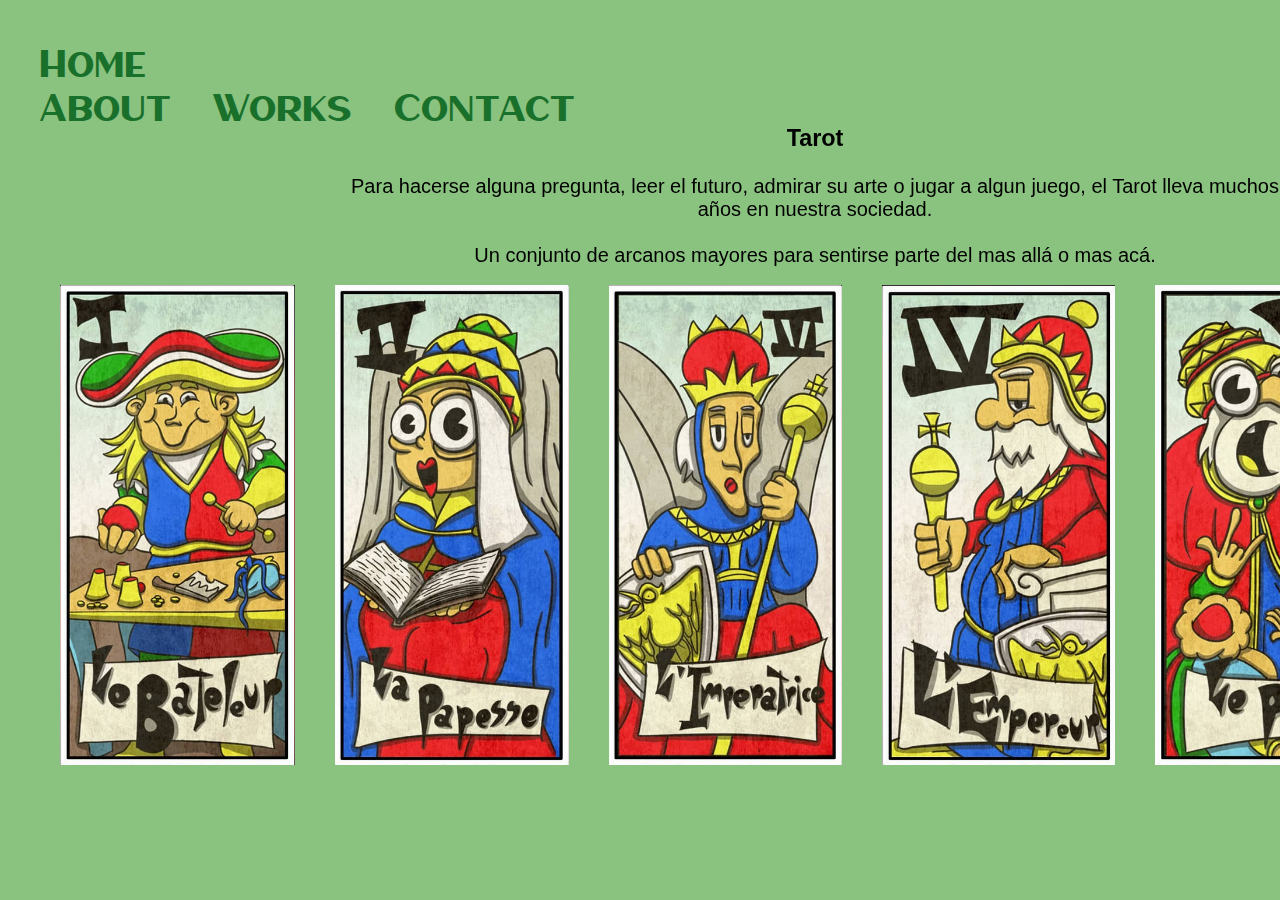
<file: porfolio_tarot.html>
<!DOCTYPE html>
<html lang="en">
<head>
    <meta charset="UTF-8">
    <meta name="viewport" content="width=device-width, initial-scale=1.0">
    <title>Mikel Sánchez Seisdedos "Porfolio"</title>
    <link rel="stylesheet" href="porfolio.css">
</head>
<body>
    <header class="tarotHeader">
        <a id="home" class="enlacesPagina" href="index.html">Home</a>

        <a id="about" class="enlacesPagina" href="porfolio_aboutme.html">About</a>
        <a id="works" class="enlacesPagina" href="porfolio_works.html">Works</a>
        <a id="contact" class="enlacesPagina" href="porfolio_contacto.html">Contact</a>
    </header>
    <article class="tarotText">
        <h3>Tarot</h3><br>
        <p>Para hacerse alguna pregunta, leer el futuro, admirar su arte o jugar a algun juego, el Tarot lleva muchos años en nuestra sociedad. <br><br>Un conjunto de arcanos mayores para sentirse parte del mas allá o mas acá.</p>
    </article>
    <main>
        <section class="imgTotal">
            <img src="Recursos/imagenes/TAROT/tarot1.png" alt="tarot1" class="tarot1">
            <img src="Recursos/imagenes/TAROT/tarot2.png" alt="tarot2" class="tarot2">
            <img src="Recursos/imagenes/TAROT/tarot3.png" alt="tarot3" class="tarot3">
            <img src="Recursos/imagenes/TAROT/tarot4.png" alt="tarot4" class="tarot4">
            <img src="Recursos/imagenes/TAROT/tarot5.png" alt="tarot5" class="tarot5">
            <img src="Recursos/imagenes/TAROT/tarot6.png" alt="tarot6" class="tarot6">
            <img src="Recursos/imagenes/TAROT/tarot7.png" alt="tarot7" class="tarot7">
            <img src="Recursos/imagenes/TAROT/tarot8.png" alt="tarot8" class="tarot8">
            <img src="Recursos/imagenes/TAROT/tarot9.png" alt="tarot9" class="tarot9">
            <img src="Recursos/imagenes/TAROT/tarot10.png" alt="tarot10" class="tarot10">
            <img src="Recursos/imagenes/TAROT/tarot11.png" alt="tarot11" class="tarot11">
            <img src="Recursos/imagenes/TAROT/tarot12.png" alt="tarot12" class="tarot12">
            <img src="Recursos/imagenes/TAROT/tarot13.png" alt="tarot13" class="tarot13">
            <img src="Recursos/imagenes/TAROT/tarot14.png" alt="tarot14" class="tarot14">
            <img src="Recursos/imagenes/TAROT/tarot15.png" alt="tarot15" class="tarot15">
            <img src="Recursos/imagenes/TAROT/tarot16.png" alt="tarot16" class="tarot16">
            <img src="Recursos/imagenes/TAROT/tarot17.png" alt="tarot17" class="tarot17">
            <img src="Recursos/imagenes/TAROT/tarot18.png" alt="tarot18" class="tarot18">
            <img src="Recursos/imagenes/TAROT/tarot19.png" alt="tarot19" class="tarot19">
            <img src="Recursos/imagenes/TAROT/tarot20.png" alt="tarot20" class="tarot20">
            <img src="Recursos/imagenes/TAROT/tarot21.png" alt="tarot21" class="tarot21">
            <img src="Recursos/imagenes/TAROT/tarot22.png" alt="tarot22" class="tarot22">
        </section>

    </main>
    <footer>
     
    </footer>
</body>
</html>
</file>
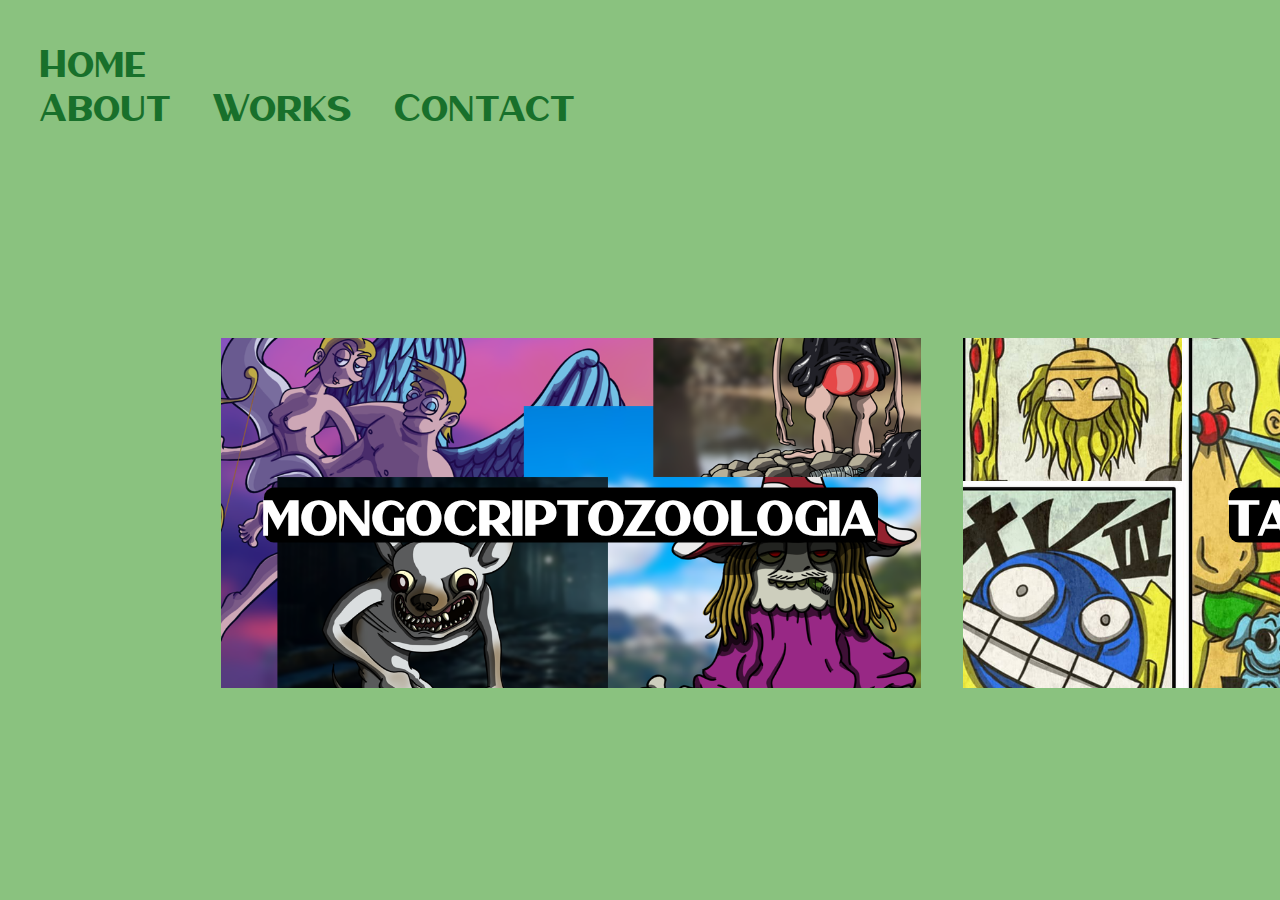
<file: porfolio_works.html>
<!DOCTYPE html>
<html lang="en">
  <head>
    <meta charset="UTF-8" />
    <meta name="viewport" content="width=device-width, initial-scale=1.0" />
    <title>Mikel Sánchez Seisdedos "Porfolio</title>
    <link rel="stylesheet" href="porfolio.css" />
  </head>

  <body>
    <header>
      <a id="home" class="enlacespagina" href="index.html">Home</a>

      <a id="about" class="enlacespagina" href="porfolio_aboutme.html">About</a>
      <a id="works" class="enlacespagina" href="porfolio_works.html">Works</a>
      <a id="contact" class="enlacespagina" href="porfolio_contacto.html"
        >Contact</a
      >
    </header>

    <main class="enlacesWork">
      <div class="containerCripto">

        <a href="porfolio_criptozoo.html" class="enlaceCripto"><img src="Recursos/imagenes/IMAGENCRIPTO.png" alt="Criptozoologia" class="enlaceCriptoImg"></a>
          <h3 class="textoInCriptoHover">MONGOCRIPTOZOOLOGIA</h3>
          <div class="textoInCripto">Un bestiario con diversos seres mitológicos de la cultura inpopular</div>

      </div>

      <div class="containerTarot">
      <a href="porfolio_tarot.html" class="enlaceTarot"><img src="Recursos/imagenes/IMAGENTAROT.png" alt="Tarot" class="enlaceTarotImg"></a>
        <h3 class="textoInTarotHover">TAROT</h3>  
        <div class="textoInTarot">Una colecion de los arcanos mayores de la baraja del Tarot</div>
      </div>
    </main>

    <footer>

    </footer>

  </body>
</html>
</file>
<file: porfolio.css>
/* ELEMENTOS GENERALES */

@font-face {
    font-family: "Haarlem Sans";
    src: url("Recursos/Font/i_am_awake/I\ Am\ Awake.ttf");
}

@font-face {
    font-family: "I Am Awake";
    src: url("Recursos/Font/haarlem_sans/Haarlem\ Sans.ttf");
}

/*Prueba tamaño completo*/

 * { 
    
    margin: 0;
    padding: 0;
    box-sizing: border-box;
} 


html{
    background-color: rgb(138, 194, 127);
}

header{
    font-family: "I Am Awake";
    font-size: 40px;
    padding: 40px;
    position: sticky; top: 0;
    background-color: rgb(138, 194, 127)
   
}

a:link{
    color: rgb(24, 112, 43);
}
a:visited{
    color: rgb(24, 112, 43);
}

a{
    outline: none;
    text-decoration: none;
    padding: 2px 1px 0;
}

#home{
    margin-right: 1050px;
}
#about, #works, #contact{
    margin-right: 30px;
    
}


#footermikelH{

    text-align: center;
    position: relative;
    

}

#footermikelA{

    text-align: center;
    position: relative;
    top: 127px;


}

#footermikelC{

    text-align: center;
    position: relative;
    top: 110px;

}




/* PAGINA HOME */

#Nombre{
    
    margin-left: 500px;
    position: relative;
    top: 50px;
    font-size: 30px;
    font-family: "Haarlem Sans";
    
}

#profesion{

    margin: 0 auto;

    margin-left: 500px;
    margin-right: 500px;
    position: relative;
    top: 40px;

    font-family:"Haarlem Sans";
    font-size: 100px;
    color: rgb(15, 41, 7);

}

#imagendeinicio{
    height: 300px;
    width: 300px;
    position: relative;
    bottom: 350px;
    left: 1100px;
    border-radius: 300px;

}

/* PAGINA DE BIOGRAFIA */

#aboutMe{
    text-align: justify;
    position: relative;
    left: 300px;
    font-size: 20px;
    top: 105px;
}

.aboutMeAll{
    display: flex;
}

#aboutMeDescription{

    padding-right: 100px;
    margin-right: 600px;
}

#miCara{
    position: relative;
    top: 80px;
    right: 250px;
    width: 300px;
    height: 365px;
}

#experiencia{

    display: flex;
    color: rgb(24, 112, 43);
    font-family: "I Am Awake";
    font-size: 40px;
    margin-top: 100px;
    margin-left: 600px;

}

#expBlock1, #expBlock2{

    display: flex;
    margin: 20px;
  

}
/* PAGINA WORKS  */

.enlacesWork{
    display: flex;
    margin-left: 200px;
    margin-top: 150px;
}

.enlaceCriptoImg, .enlaceTarotImg{
    margin: 20px;
    width: 700px;
    height: 350px;
}



.containerCripto{
    position: relative;
    text-align: center;
    color: white;
}
.textoInCripto{
    position: absolute;
    top: 50%;
    left: 50%;
    transform: translate(-50%, -50%);
    opacity: 0;
    color: white;
    font-family: "I Am Awake";
    font-size: 30px;
    background-color: black;
    border-radius: 20px;
}

.textoInCriptoHover{
    position: absolute;
    top: 50%;
    left: 50%;
    transform: translate(-50%, -50%);
    opacity: 1;
    color: white;
    font-family: "I Am Awake";
    font-size: 50px;
    background-color: black;
    border-radius: 10px;
}
.textoInCriptoHover:hover {
    opacity: 0;
}

.containerCripto:hover .textoInCripto{
    opacity: 1;
}



.enlaceCriptoImg:hover{
    -webkit-filter: blur(5px);
    filter: blur(5px);
}

.containerTarot{
    position: relative;
    text-align: center;
}

.textoInTarotHover{
    position: absolute;
  top: 50%;
  left: 50%;
  transform: translate(-50%, -50%);
  opacity: 1;
  color: white;
  font-family: "I Am Awake";
  font-size: 50px;
  background-color: black;
  border-radius: 10px;
}

.textoInTarotHover:hover{
    opacity: 0;
}

.textoInTarot{
  position: absolute;
  top: 50%;
  left: 50%;
  transform: translate(-50%, -50%);
  opacity: 0;
  color: white;
  font-family: "I Am Awake";
  font-size: 30px;
  background-color: black;
  border-radius: 20px;
}

.containerTarot:hover .textoInTarot{
    opacity: 1;
}
.enlaceTarotImg:hover{
    -webkit-filter: blur(5px);
    filter: blur(5px);
}

/* PAGINA WORKS CRIPTO */

/* .criptoGeneral{
    display: flex;
    
} */
.criptoObject1, .criptoObject2, .criptoObject3,
 .criptoObject4, .criptoObject5, .criptoObject6, 
 .criptoObject7, .criptoObject8, .criptoObject9, 
 .criptoObject10, .criptoObject11, .criptoObject12, .criptoObject13{
    display: flex;
}

.criptObject{
    display: inline;
    background-color: rgb(41, 17, 7);
}

.criptoimg{
    margin: 5px;
    height: 800px;
    width: 800px;
    margin-top: 20px;
    

}

.criptoText{
   
    margin: 50px;
    
    width: 100vh;
    font-size: 25px;
    font-family: Arial, Helvetica, sans-serif;
    
}

/* PAGINA WORK TAROT */

.tarotHeader{
    position: fixed;
}

.tarotText{
    text-align: center;
    left: 350px;
    top: 125px;
    position: fixed;
    font-family: Arial, Helvetica, sans-serif;
    font-size: 20px;

}

.imgTotal{
    margin-top: 225px;
    width: 600px;
    height: 600px;
    display: flex;
    padding: 40px;
}

.tarot1, .tarot2, .tarot3, .tarot4, .tarot5, .tarot6, 
.tarot7, .tarot8, .tarot9, .tarot10, .tarot11, .tarot12, 
.tarot13, .tarot14, .tarot15, .tarot16, .tarot17, .tarot18, 
.tarot19, .tarot20, .tarot21, .tarot22{

    margin: 20px;
}

#footermikelT{
    position: fixed;
   
    
}

/* PAGINA DE CONTACTO */

#textoContact{
    
    position: relative;
    left: 20px;
}

input{

    width: 400px;
    padding: 12px 20px;
    margin: 8px 0;
    box-sizing: border-box;
}

div#contacto{

    margin-right: 600px;
    position: absolute;
    left: 400px;
    
    
    font-family: "I Am Awake";
}

.contactBoxName{

    position: relative;
    left: 20px;
    top: 40px;

}

.contactBoxEmail{

    position: relative;
    left: 450px;
    bottom: 40px;

}

.contactBoxTelefono{

    position: relative;
    left: 20px;

}

.contactBoxWhat{

    position: relative;
    left: 450px;
    bottom: 80px;

}

.contactBoxMesagge{

    position: relative;
    left: 20px;
    bottom: 40px;

}

textarea{

    width: 825px;
    height: 150px;

}

#contactButton{

    position: relative;
    width: 100px;
    height: 50px;
    left: 20px;
    bottom: 20px;
    

}
#footermikelC{
    top: 780px;
}
</file>
